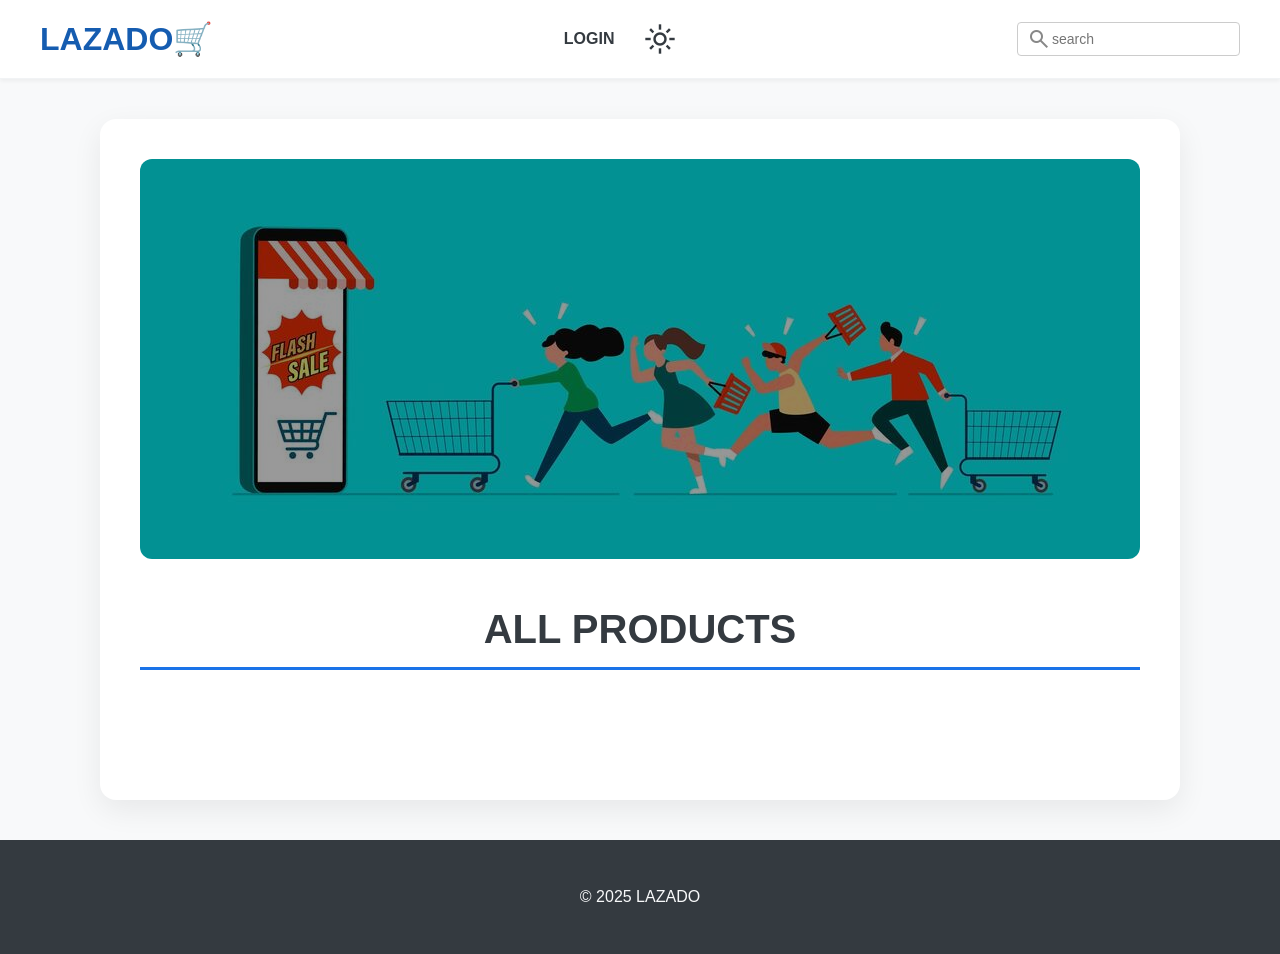
<file: index.html>
<!DOCTYPE html>
<html lang="en">
<head>
    <meta charset="UTF-8" />
    <meta name="viewport" content="width=device-width, initial-scale=1.0" />
    <title>LAZADO - Home</title>
    <link rel="icon" href="../assets/shopping_cart_24dp_E3E3E3_FILL0_wght400_GRAD0_opsz24.png">
    <link rel="stylesheet" href="css/style.css" />
    <link href="https://fonts.googleapis.com/css2?family=Material+Symbols+Outlined" rel="stylesheet" />
</head>
<body>
    <header>
        <h1><a href="index.html">LAZADO🛒</a></h1>
        <nav class="header-nav" id="header-nav">
            <a href="html/login.html">LOGIN</a>
            <button id="theme-toggle" title="Toggle theme">
                <span class="material-symbols-outlined sun-icon">light_mode</span>
                <span class="material-symbols-outlined moon-icon">dark_mode</span>
            </button>
        </nav>
        <div class="header-search">
            <span class="material-symbols-outlined search-icon">search</span>
            <input type="text" id="search-input" placeholder="search" />
        </div>
        <button class="hamburger-btn" id="hamburger-btn" aria-label="Toggle menu" aria-expanded="false">
            <span class="material-symbols-outlined icon-menu">menu</span>
            <span class="material-symbols-outlined icon-close">close</span>
        </button>
    </header>

    <main>
        <section>
            <img src="assets/online-shoping-16-vector.jpg" class="gambar" alt="Welcome Banner" />
            <h2>ALL PRODUCTS</h2>
            <div id="product-container">
                </div>
        </section>
    </main>

    <footer>
        <p>&copy; 2025 LAZADO</p>
    </footer>

    <script src="javascript/script.js"></script>
</body>
</html>
</file>
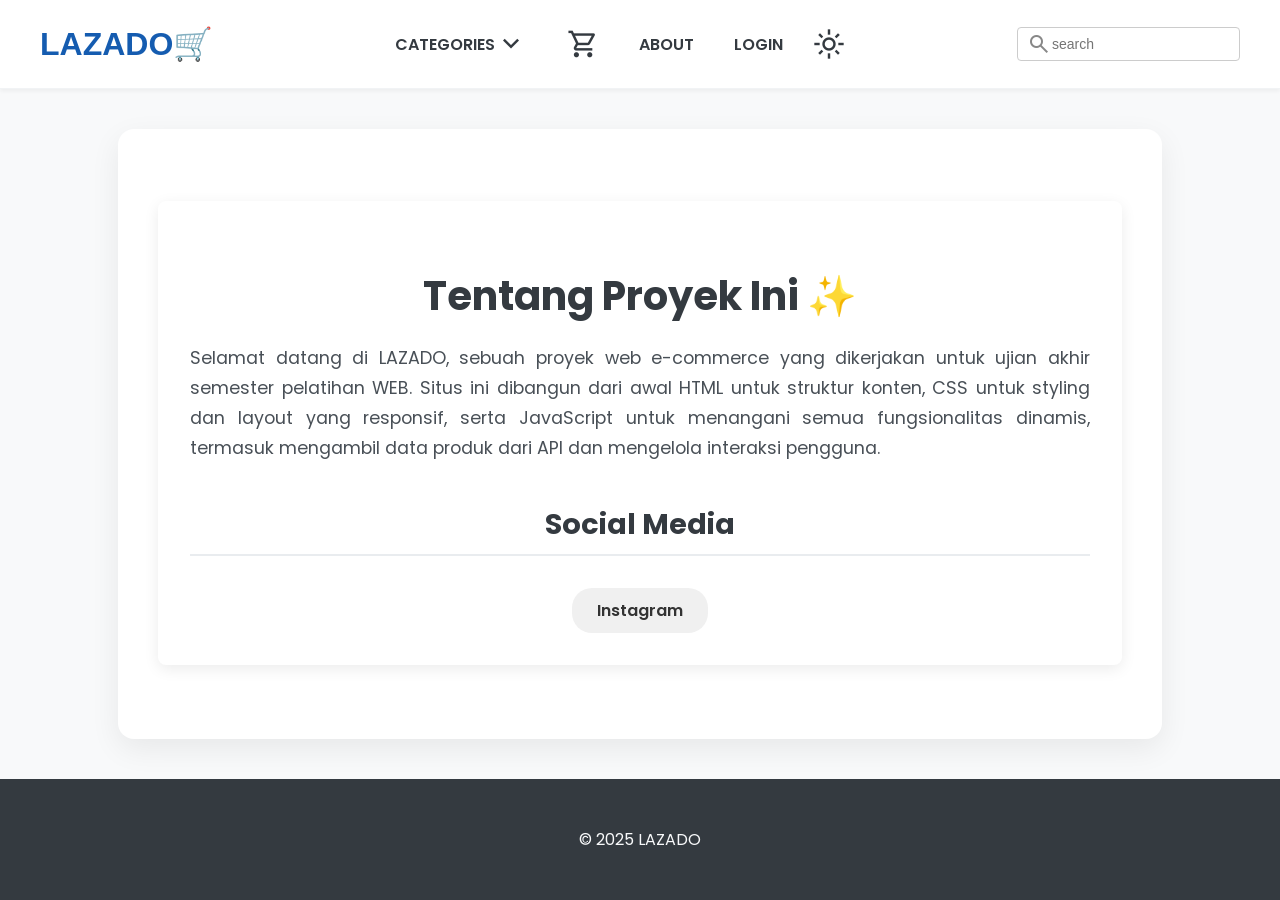
<file: html/about.html>
<!DOCTYPE html>
<html lang="en">
<head>
    <meta charset="UTF-8" />
    <meta name="viewport" content="width=device-width, initial-scale=1.0" />
    <title>LAZADO - About</title>
    <link rel="icon" href="../assets/shopping_cart_24dp_E3E3E3_FILL0_wght400_GRAD0_opsz24.png">
    <link rel="stylesheet" href="../css/style.css" />
    <link href="https://fonts.googleapis.com/css2?family=Material+Symbols+Outlined" rel="stylesheet" />
    <link href="https://fonts.googleapis.com/css2?family=Poppins:wght@400;600;700&display=swap" rel="stylesheet" />
</head>
<body class="page-transition">
    <header>
        <h1><a href="product.html">LAZADO🛒</a></h1>

        <nav class="header-nav" id="header-nav">
            <div class="dropdown">
                <a>
                    CATEGORIES
                    <span class="material-symbols-outlined">expand_more</span>
                </a>
                <div class="dropdown-content">
                    <a href="men-clothing.html">Men's Clothing</a>
                    <a href="women-clothing.html">Women's Clothing</a>
                    <a href="jewelery.html">Jewelery</a>
                    <a href="electronic.html">Electronics</a>
                </div>
            </div>
            <a href="cart.html">
              <span id="cart-icon" class="material-symbols-outlined">shopping_cart</span>
              <span class="nav-text">Cart</span>
            </a>
            <a href="about.html">ABOUT</a>
            <span id="auth-section"></span>
            <button id="theme-toggle" title="Toggle theme">
                <span class="material-symbols-outlined sun-icon">light_mode</span>
                <span class="material-symbols-outlined moon-icon">dark_mode</span>
                <span class="nav-text">Theme</span>
            </button>
        </nav>

        <div class="header-search">
            <span class="material-symbols-outlined search-icon">search</span>
            <input type="text" id="search-input" placeholder="search" />
        </div>

        <button class="hamburger-btn" id="hamburger-btn" aria-label="Toggle menu" aria-expanded="false">
            <span class="material-symbols-outlined icon-menu">menu</span>
            <span class="material-symbols-outlined icon-close">close</span>
        </button>
    </header>

    <main>
        <div class="about-container">
            <h2>Tentang Proyek Ini ✨</h2>
            <p>
                Selamat datang di LAZADO, sebuah proyek web e-commerce yang dikerjakan untuk ujian akhir semester pelatihan WEB. Situs ini dibangun dari awal HTML untuk struktur konten, CSS untuk styling dan layout yang responsif, serta JavaScript untuk menangani semua fungsionalitas dinamis, termasuk mengambil data produk dari API dan mengelola interaksi pengguna.
            </p>
            <h3>Social Media</h3>
            <div class="social-media-section">
                <a href="https://www.instagram.com/azhmido/" target="_blank">Instagram</a>
            </div>
        </div>
    </main>

    <footer>
        <p>&copy; 2025 LAZADO</p>
    </footer>

    <script src="../javascript/shared/cart-utils.js"></script>
    <script src="../javascript/product.js"></script>
</body>
</html>
</file>
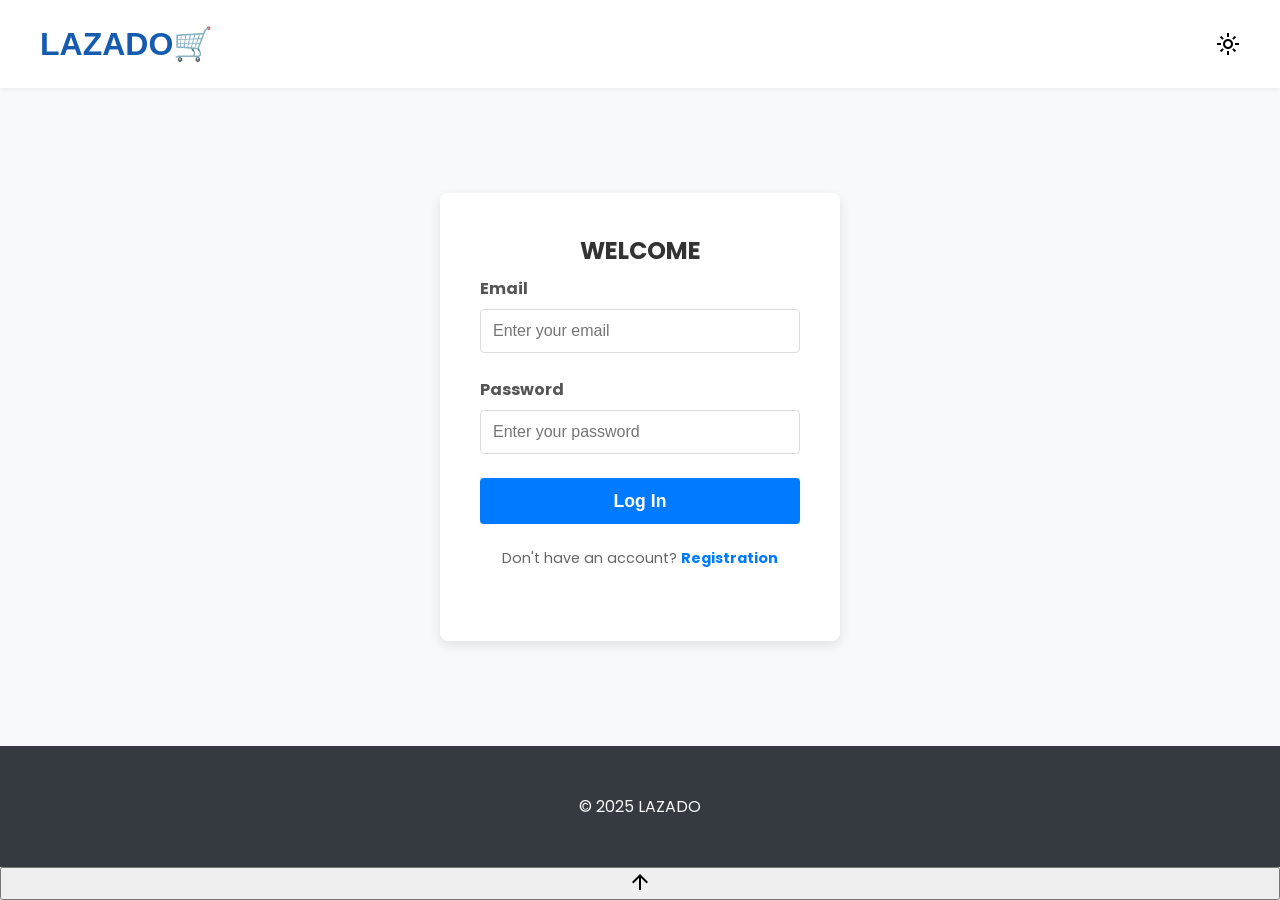
<file: html/cart.html>
<!DOCTYPE html>
<html lang="en">
<head>
    <meta charset="UTF-8" />
    <meta name="viewport" content="width=device-width, initial-scale=1.0" />
    <title>Shopping Cart - LAZADO</title>
    <link rel="icon" href="../assets/shopping_cart_24dp_E3E3E3_FILL0_wght400_GRAD0_opsz24.png">
    <link rel="stylesheet" href="../css/style.css" />
    <link href="https://fonts.googleapis.com/css2?family=Material+Symbols+Outlined" rel="stylesheet" />
    <link href="https://fonts.googleapis.com/css2?family=Poppins:wght@400;600;700&display=swap" rel="stylesheet" />
</head>
<body class="page-transition">
    <header>
        <h1><a href="product.html">LAZADO🛒</a></h1>

        <nav class="header-nav" id="header-nav">
            <div class="dropdown">
                <a>CATEGORIES
                  <span class="material-symbols-outlined">expand_more</span>
                </a>
                <div class="dropdown-content">
                    <a href="men-clothing.html">Men's Clothing</a>
                    <a href="women-clothing.html">Women's Clothing</a>
                    <a href="jewelery.html">Jewelery</a>
                    <a href="electronic.html">Electronics</a>
                </div>
            </div>
            <a href="cart.html">
              <span id="cart-icon" class="material-symbols-outlined">shopping_cart</span>
              <span class="nav-text">Cart</span>
            </a>
            <a href="about.html">ABOUT</a>
            <span id="auth-section"></span>
            <button id="theme-toggle" title="Toggle theme">
                <span class="material-symbols-outlined sun-icon">light_mode</span>
                <span class="material-symbols-outlined moon-icon">dark_mode</span>
                <span class="nav-text">Theme</span>
            </button>
        </nav>

        <div class="header-search">
            <span class="material-symbols-outlined search-icon">search</span>
            <input type="text" id="search-input" placeholder="search" />
        </div>

        <button class="hamburger-btn" id="hamburger-btn" aria-label="Toggle menu" aria-expanded="false">
            <span class="material-symbols-outlined icon-menu">menu</span>
            <span class="material-symbols-outlined icon-close">close</span>
        </button>
    </header>

    <main>
        <div class="cart-page-title">
            <h2>Keranjang Belanja Anda 🛒</h2>
        </div>
        <div id="cart-content-container" class="cart-container">
            </div>
    </main>

    <footer>
        <p>&copy; 2025 LAZADO</p>
    </footer>

    <script src="../javascript/shared/cart-utils.js"></script>
    <script src="../javascript/cart.js"></script>
</body>
</html>
</file>
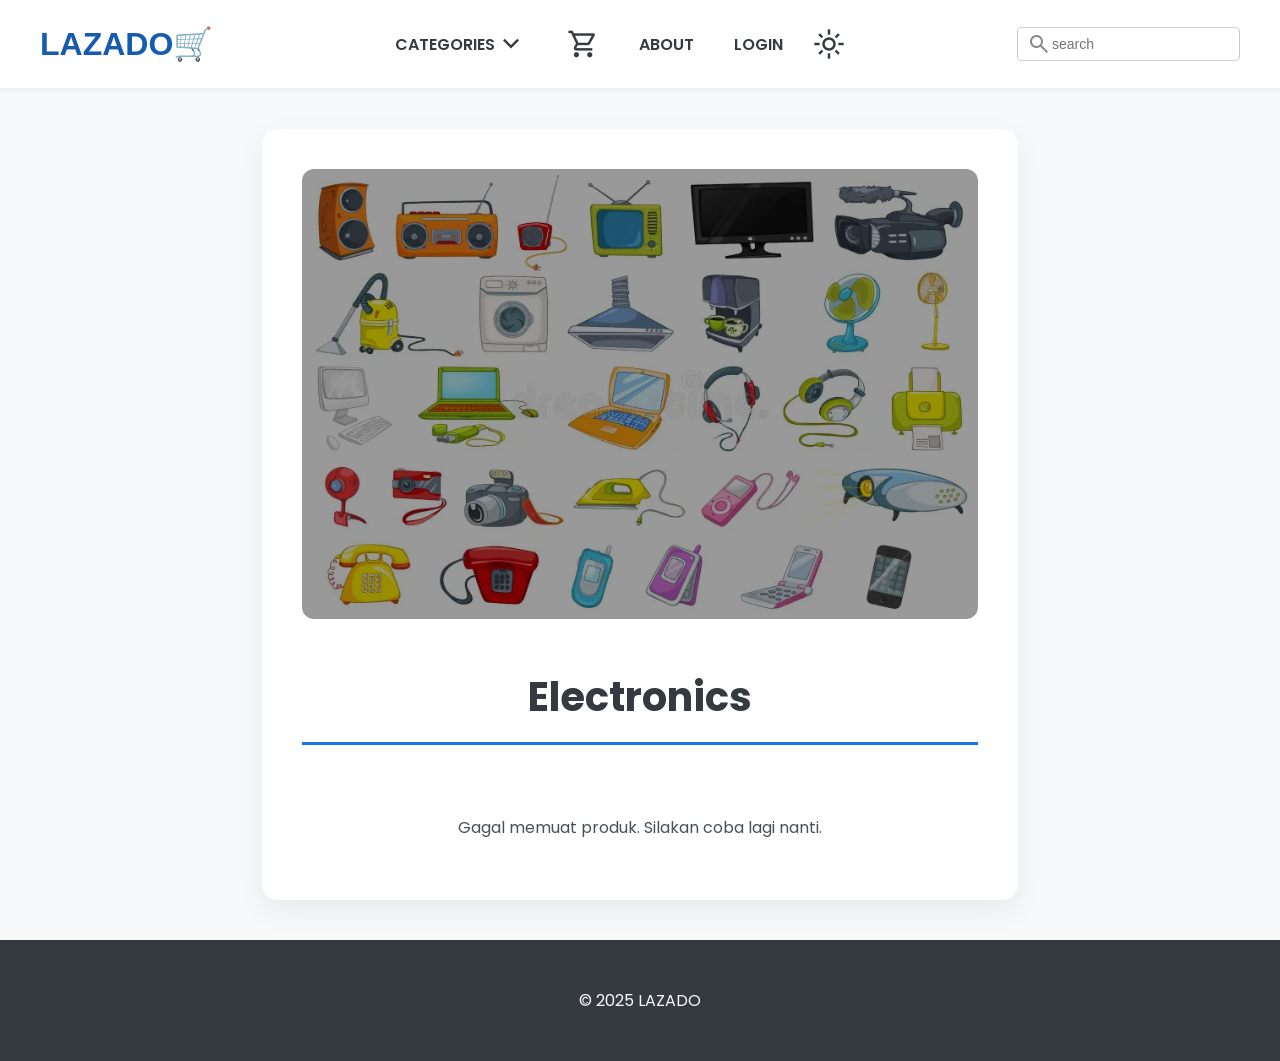
<file: html/electronic.html>
<!DOCTYPE html>
<html lang="en">
<head>
    <meta charset="UTF-8" />
    <meta name="viewport" content="width=device-width, initial-scale=1.0" />
    <title>LAZADO - Electronics</title>
    <link rel="stylesheet" href="../css/style.css" />
    <link rel="icon" href="../assets/shopping_cart_24dp_E3E3E3_FILL0_wght400_GRAD0_opsz24.png">
    <link href="https://fonts.googleapis.com/css2?family=Material+Symbols+Outlined" rel="stylesheet" />
    <link href="https://fonts.googleapis.com/css2?family=Poppins:wght@400;600;700&display=swap" rel="stylesheet" />
</head>
<body class="page-transition">
    <header>
        <h1><a href="product.html">LAZADO🛒</a></h1>

        <nav class="header-nav" id="header-nav">
            <div class="dropdown">
                <a>CATEGORIES
                  <span class="material-symbols-outlined">expand_more</span>
                </a>
                <div class="dropdown-content">
                    <a href="men-clothing.html">Men's Clothing</a>
                    <a href="women-clothing.html">Women's Clothing</a>
                    <a href="jewelery.html">Jewelery</a>
                    <a href="electronic.html">Electronics</a>
                </div>
            </div>
            <a href="cart.html">
              <span id="cart-icon" class="material-symbols-outlined">shopping_cart</span>
              <span class="nav-text">Cart</span>
            </a>
            <a href="about.html">ABOUT</a>
            <span id="auth-section"></span>
            <button id="theme-toggle" title="Toggle theme">
                <span class="material-symbols-outlined sun-icon">light_mode</span>
                <span class="material-symbols-outlined moon-icon">dark_mode</span>
                <span class="nav-text">Theme</span>
            </button>
        </nav>

        <div class="header-search">
            <span class="material-symbols-outlined search-icon">search</span>
            <input type="text" id="search-input" placeholder="search" />
        </div>

        <button class="hamburger-btn" id="hamburger-btn" aria-label="Toggle menu" aria-expanded="false">
            <span class="material-symbols-outlined icon-menu">menu</span>
            <span class="material-symbols-outlined icon-close">close</span>
        </button>
    </header>

    <main>
        <section>
            <img src="../assets/set-household-appliances-electronic-devices-gadgets-computer-equipment-vacuum-cleaner-laptop-iron-fan-radio-camera-74744117.webp" class="gambar" alt="Welcome Banner" />
            <h2>Electronics</h2>
            <div id="product-container">
                </div>
        </section>
    </main>

    <footer>
        <p>&copy; 2025 LAZADO</p>
    </footer>

    <script src="../javascript/shared/cart-utils.js"></script>
    <script src="../javascript/electronic.js"></script>
</body>
</html>
</file>
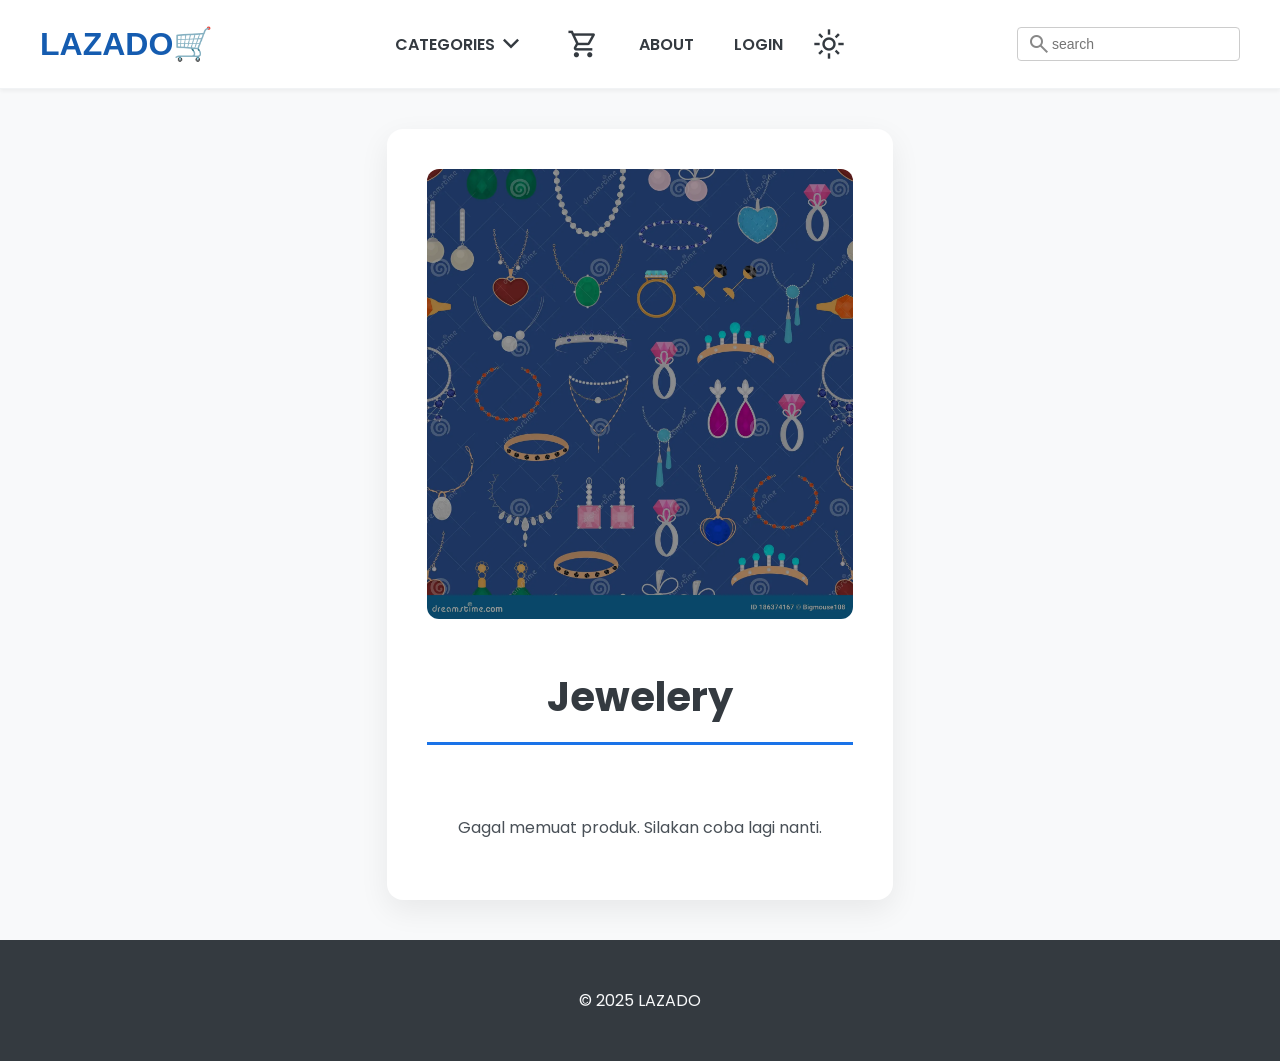
<file: html/jewelery.html>
<!DOCTYPE html>
<html lang="en">
<head>
    <meta charset="UTF-8" />
    <meta name="viewport" content="width=device-width, initial-scale=1.0" />
    <title>LAZADO - Jewelery</title>
    <link rel="icon" href="../assets/shopping_cart_24dp_E3E3E3_FILL0_wght400_GRAD0_opsz24.png">
    <link rel="stylesheet" href="../css/style.css" />
    <link href="https://fonts.googleapis.com/css2?family=Material+Symbols+Outlined" rel="stylesheet" />
    <link href="https://fonts.googleapis.com/css2?family=Poppins:wght@400;600;700&display=swap" rel="stylesheet" />
</head>
<body class="page-transition">
    <header>
        <h1><a href="product.html">LAZADO🛒</a></h1>

        <nav class="header-nav" id="header-nav">
            <div class="dropdown">
                <a>CATEGORIES
                  <span class="material-symbols-outlined">expand_more</span>
                </a>
                <div class="dropdown-content">
                    <a href="men-clothing.html">Men's Clothing</a>
                    <a href="women-clothing.html">Women's Clothing</a>
                    <a href="jewelery.html">Jewelery</a>
                    <a href="electronic.html">Electronics</a>
                </div>
            </div>
            <a href="cart.html">
              <span id="cart-icon" class="material-symbols-outlined">shopping_cart</span>
              <span class="nav-text">Cart</span>
            </a>
            <a href="about.html">ABOUT</a>
            <span id="auth-section"></span>
            <button id="theme-toggle" title="Toggle theme">
                <span class="material-symbols-outlined sun-icon">light_mode</span>
                <span class="material-symbols-outlined moon-icon">dark_mode</span>
                <span class="nav-text">Theme</span>
            </button>
        </nav>

        <div class="header-search">
            <span class="material-symbols-outlined search-icon">search</span>
            <input type="text" id="search-input" placeholder="search" />
        </div>

        <button class="hamburger-btn" id="hamburger-btn" aria-label="Toggle menu" aria-expanded="false">
            <span class="material-symbols-outlined icon-menu">menu</span>
            <span class="material-symbols-outlined icon-close">close</span>
        </button>
    </header>

    <main>
        <section>
            <img src="../assets/cartoon-color-different-type-jewelry-seamless-pattern-background-vector-precious-gem-include-armlet-earring-pendant-186374167.webp" class="gambar" alt="Welcome Banner" />
            <h2>Jewelery</h2>
            <div id="product-container">
                </div>
        </section>
    </main>

    <footer>
        <p>&copy; 2025 LAZADO</p>
    </footer>

    <script src="../javascript/shared/cart-utils.js"></script>
    <script src="../javascript/jewelery.js"></script>
</body>
</html>
</file>
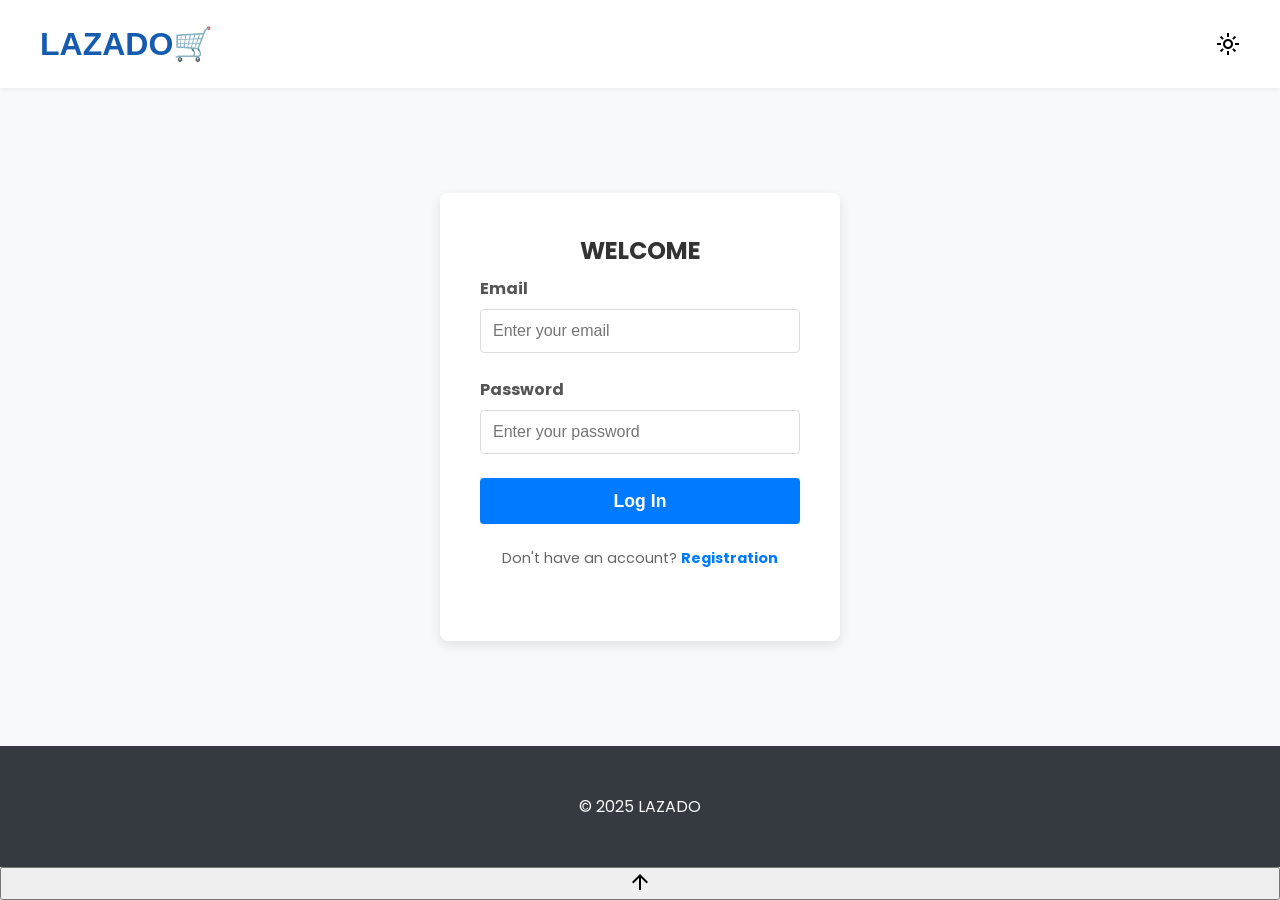
<file: html/login.html>
<!DOCTYPE html>
<html lang="en">
<head>
  <meta charset="UTF-8" />
  <meta name="viewport" content="width=device-width, initial-scale=1.0" />
  <title>Login - LAZADO</title>
  <link rel="icon" href="../assets/shopping_cart_24dp_E3E3E3_FILL0_wght400_GRAD0_opsz24.png">
  <link rel="stylesheet" href="../css/login.css" />
  <link href="https://fonts.googleapis.com/css2?family=Material+Symbols+Outlined" rel="stylesheet" />
  <link href="https://fonts.googleapis.com/css2?family=Poppins:wght@400;600;700&display=swap" rel="stylesheet" />
</head>
<body class="page-transition">
  <header>
    <h1><a href="../index.html">LAZADO🛒</a></h1>
    <nav>
      <button id="theme-toggle" title="Toggle theme">
        <span class="material-symbols-outlined sun-icon">light_mode</span>
        <span class="material-symbols-outlined moon-icon">dark_mode</span>
      </button>
    </nav>
  </header>

  <main>
    <div class="login-container">
      <form class="login-form" novalidate>
        <h2>WELCOME</h2>
        <div class="form-alert" id="form-alert">
          <span class="material-symbols-outlined alert-icon">error_outline</span>
          <span class="alert-message"></span>
        </div>
        <div class="input-group">
          <label for="email">Email</label>
          <input type="email" id="email" name="email" placeholder="Enter your email" required />
        </div>
        <div class="input-group">
          <label for="password">Password</label>
          <input type="password" id="password" name="password" placeholder="Enter your password" required />
        </div>
        <button type="submit" class="login-button">Log In</button>
        <div class="form-footer">
          <p>Don't have an account? <a href="regis.html">Registration</a></p>
        </div>
      </form>
    </div>
  </main>

  <footer>
    <p>&copy; 2025 LAZADO</p>
  </footer>

  <script src="../javascript/shared/cart-utils.js"></script>
  <script src="../javascript/script.js"></script>
  <script>
    const loginAlert = document.getElementById('form-alert');
    const loginAlertMsg = loginAlert?.querySelector('.alert-message');
    const showLoginAlert = (msg, isError) => {
      if (!loginAlert || !loginAlertMsg) return;
      loginAlertMsg.textContent = msg;
      loginAlert.className = 'form-alert';
      loginAlert.classList.add('form-alert--' + (isError ? 'error' : 'success'));
      requestAnimationFrame(() => {
        loginAlert.classList.add('form-alert--visible');
      });
      if (!isError) {
        setTimeout(() => {
          loginAlert.classList.remove('form-alert--visible');
        }, 3000);
      }
    };
    document.getElementById('email')?.addEventListener('keydown', (e) => { if (e.key === 'Enter') e.target.form.querySelector('.login-button').click(); });
    document.querySelector('.login-form')?.addEventListener('submit', (e) => {
      e.preventDefault();
      const email = document.getElementById('email').value.trim();
      const password = document.getElementById('password').value;
      if (!email || !password) {
        showLoginAlert('Harap isi email dan password!', true);
        return;
      }
      const result = loginUser(email, password);
      if (result.success) {
        showLoginAlert('Login berhasil! Mengarahkan...', false);
        setTimeout(() => { window.location.href = 'product.html'; }, 800);
      } else {
        showLoginAlert(result.message, true);
      }
    });
  </script>
</body>
</html>
</file>
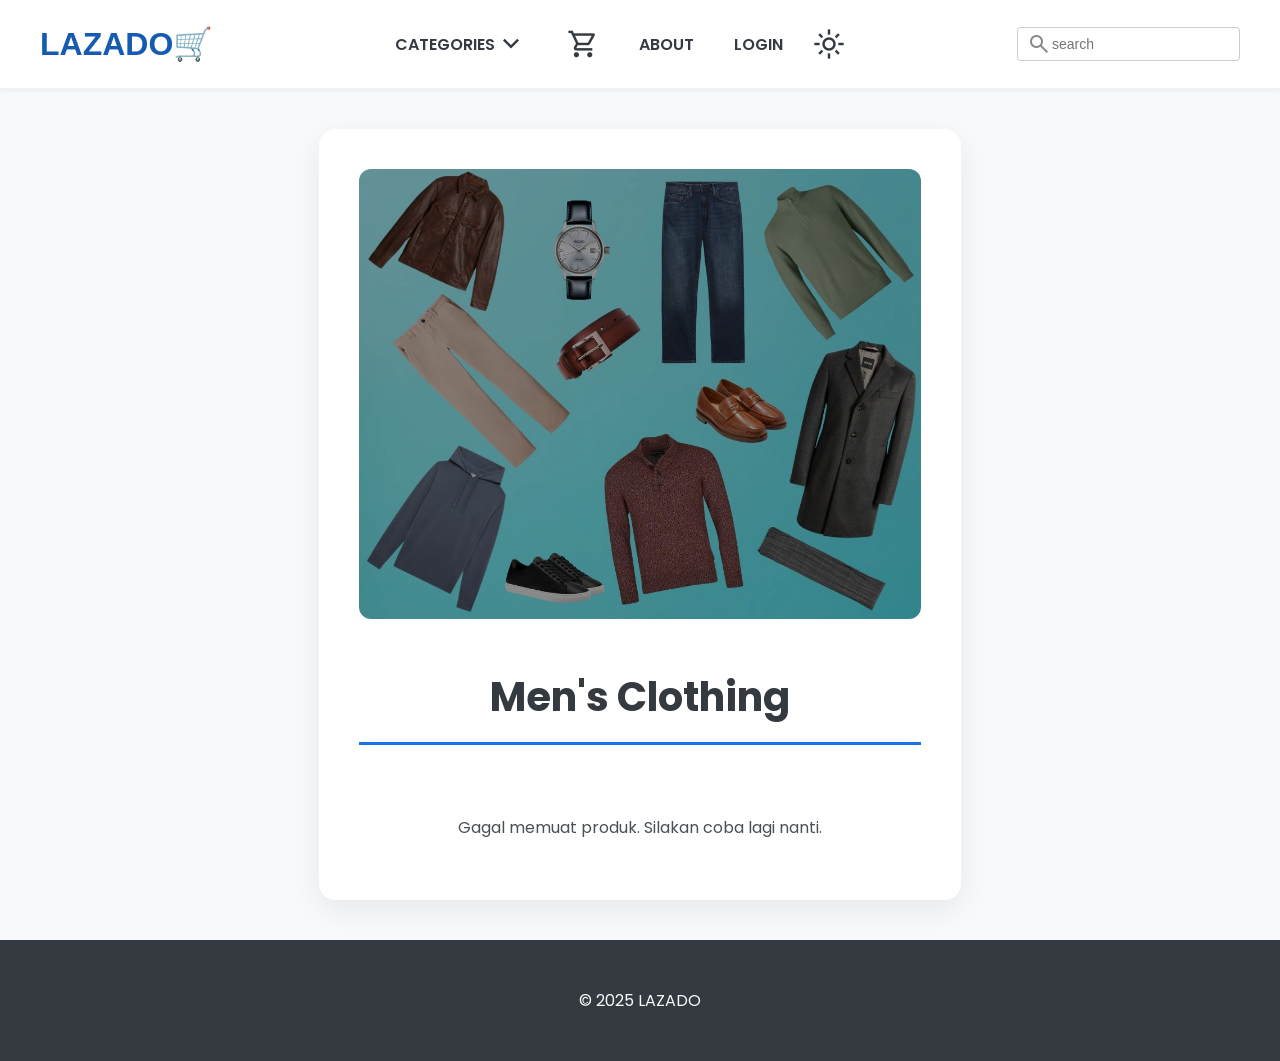
<file: html/men-clothing.html>
<!DOCTYPE html>
<html lang="en">
<head>
    <meta charset="UTF-8" />
    <meta name="viewport" content="width=device-width, initial-scale=1.0" />
    <title>LAZADO - Men's Clothing</title>
    <link rel="icon" href="../assets/shopping_cart_24dp_E3E3E3_FILL0_wght400_GRAD0_opsz24.png">
    <link rel="stylesheet" href="../css/style.css" />
    <link href="https://fonts.googleapis.com/css2?family=Material+Symbols+Outlined" rel="stylesheet" />
    <link href="https://fonts.googleapis.com/css2?family=Poppins:wght@400;600;700&display=swap" rel="stylesheet" />
</head>
<body class="page-transition">
    <header>
        <h1><a href="product.html">LAZADO🛒</a></h1>

        <nav class="header-nav" id="header-nav">
            <div class="dropdown">
                <a>CATEGORIES
                  <span class="material-symbols-outlined">expand_more</span>
                </a>
                <div class="dropdown-content">
                    <a href="men-clothing.html">Men's Clothing</a>
                    <a href="women-clothing.html">Women's Clothing</a>
                    <a href="jewelery.html">Jewelery</a>
                    <a href="electronic.html">Electronics</a>
                </div>
            </div>
            <a href="cart.html">
              <span id="cart-icon" class="material-symbols-outlined">shopping_cart</span>
              <span class="nav-text">Cart</span>
            </a>
            <a href="about.html">ABOUT</a>
            <span id="auth-section"></span>
            <button id="theme-toggle" title="Toggle theme">
                <span class="material-symbols-outlined sun-icon">light_mode</span>
                <span class="material-symbols-outlined moon-icon">dark_mode</span>
                <span class="nav-text">Theme</span>
            </button>
        </nav>

        <div class="header-search">
            <span class="material-symbols-outlined search-icon">search</span>
            <input type="text" id="search-input" placeholder="search" />
        </div>

        <button class="hamburger-btn" id="hamburger-btn" aria-label="Toggle menu" aria-expanded="false">
            <span class="material-symbols-outlined icon-menu">menu</span>
            <span class="material-symbols-outlined icon-close">close</span>
        </button>
    </header>

    <main>
        <section>
            <img src="../assets/Stylish+Men's+Clothes.jpg" class="gambar" alt="Welcome Banner" />
            <h2>Men's Clothing</h2>
            <div id="product-container">
                </div>
        </section>
    </main>

    <footer>
        <p>&copy; 2025 LAZADO</p>
    </footer>

    <script src="../javascript/shared/cart-utils.js"></script>
    <script src="../javascript/men.js"></script>
</body>
</html>
</file>
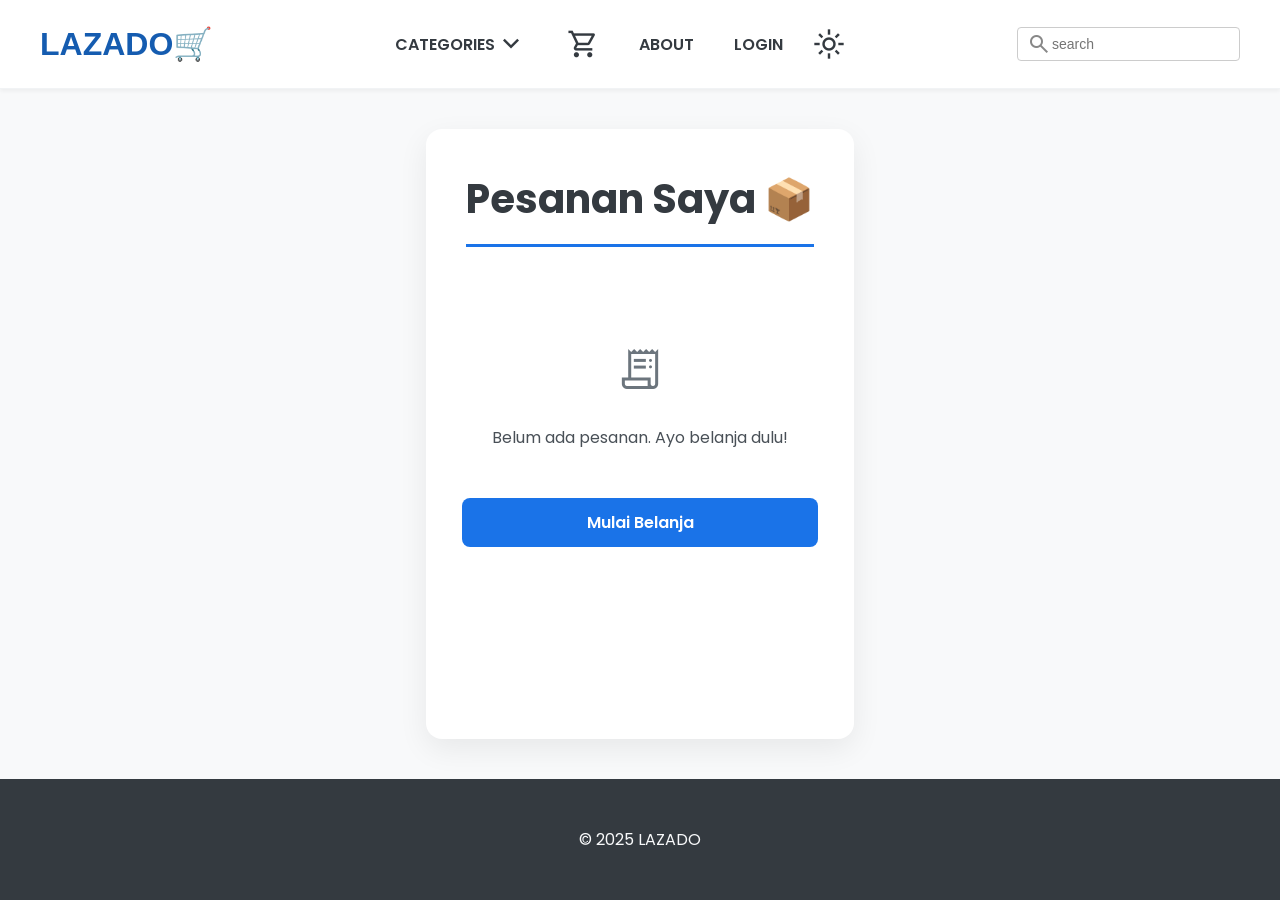
<file: html/order.html>
<!DOCTYPE html>
<html lang="en">
<head>
    <meta charset="UTF-8" />
    <meta name="viewport" content="width=device-width, initial-scale=1.0" />
    <title>Pesanan Saya - LAZADO</title>
    <link rel="icon" href="../assets/shopping_cart_24dp_E3E3E3_FILL0_wght400_GRAD0_opsz24.png">
    <link rel="stylesheet" href="../css/style.css" />
    <link href="https://fonts.googleapis.com/css2?family=Material+Symbols+Outlined" rel="stylesheet" />
    <link href="https://fonts.googleapis.com/css2?family=Poppins:wght@400;600;700&display=swap" rel="stylesheet" />
</head>
<body class="page-transition">
    <header>
        <h1><a href="product.html">LAZADO🛒</a></h1>

        <nav class="header-nav" id="header-nav">
            <div class="dropdown">
                <a>CATEGORIES
                  <span class="material-symbols-outlined">expand_more</span>
                </a>
                <div class="dropdown-content">
                    <a href="men-clothing.html">Men's Clothing</a>
                    <a href="women-clothing.html">Women's Clothing</a>
                    <a href="jewelery.html">Jewelery</a>
                    <a href="electronic.html">Electronics</a>
                </div>
            </div>
            <a href="cart.html">
              <span id="cart-icon" class="material-symbols-outlined">shopping_cart</span>
              <span class="nav-text">Cart</span>
            </a>
            <a href="about.html">ABOUT</a>
            <span id="auth-section"></span>
            <button id="theme-toggle" title="Toggle theme">
                <span class="material-symbols-outlined sun-icon">light_mode</span>
                <span class="material-symbols-outlined moon-icon">dark_mode</span>
                <span class="nav-text">Theme</span>
            </button>
        </nav>

        <div class="header-search">
            <span class="material-symbols-outlined search-icon">search</span>
            <input type="text" id="search-input" placeholder="search" />
        </div>

        <button class="hamburger-btn" id="hamburger-btn" aria-label="Toggle menu" aria-expanded="false">
            <span class="material-symbols-outlined icon-menu">menu</span>
            <span class="material-symbols-outlined icon-close">close</span>
        </button>
    </header>

    <main>
        <section>
            <h2>Pesanan Saya 📦</h2>
            <div id="order-container">
            </div>
        </section>
    </main>

    <footer>
        <p>&copy; 2025 LAZADO</p>
    </footer>

    <script src="../javascript/shared/cart-utils.js"></script>
    <script src="../javascript/order.js"></script>
</body>
</html>
</file>
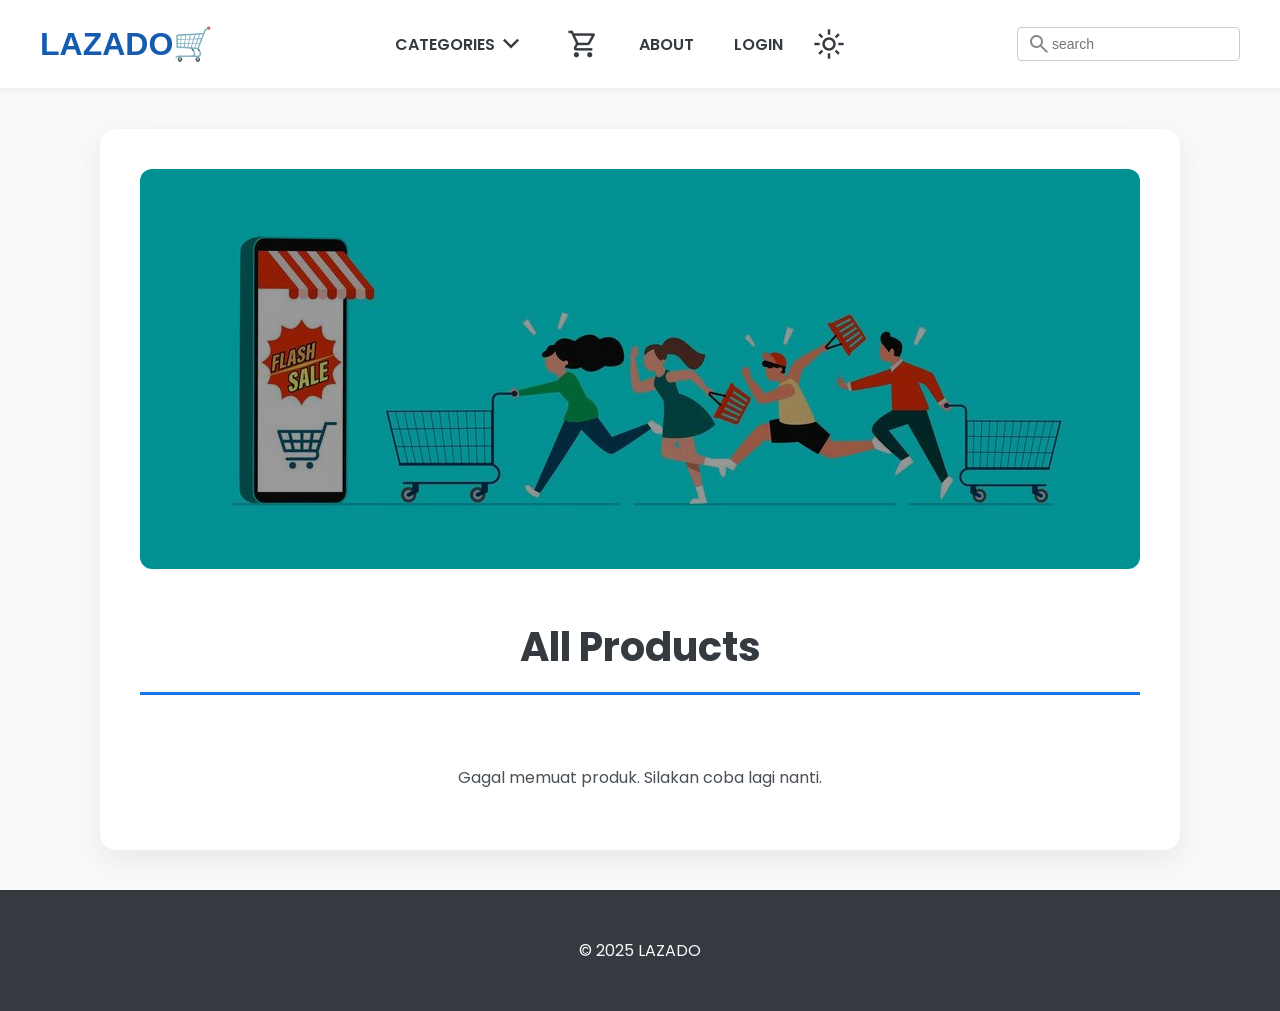
<file: html/product.html>
<!DOCTYPE html>
<html lang="en">
<head>
    <meta charset="UTF-8" />
    <meta name="viewport" content="width=device-width, initial-scale=1.0" />
    <title>LAZADO - Home</title>
    <link rel="icon" href="../assets/shopping_cart_24dp_E3E3E3_FILL0_wght400_GRAD0_opsz24.png">
    <link rel="stylesheet" href="../css/style.css" />
    <link href="https://fonts.googleapis.com/css2?family=Material+Symbols+Outlined" rel="stylesheet" />
    <link href="https://fonts.googleapis.com/css2?family=Poppins:wght@400;600;700&display=swap" rel="stylesheet" />
</head>
<body class="page-transition">
    <header>
        <h1><a href="product.html">LAZADO🛒</a></h1>

        <nav class="header-nav" id="header-nav">
            <div class="dropdown">
                <a>CATEGORIES
                  <span class="material-symbols-outlined">expand_more</span>
                </a>
                <div class="dropdown-content">
                    <a href="men-clothing.html">Men's Clothing</a>
                    <a href="women-clothing.html">Women's Clothing</a>
                    <a href="jewelery.html">Jewelery</a>
                    <a href="electronic.html">Electronics</a>
                </div>
            </div>
            <a href="cart.html">
              <span id="cart-icon" class="material-symbols-outlined">shopping_cart</span>
              <span class="nav-text">Cart</span>
            </a>
            <a href="about.html">ABOUT</a>
            <span id="auth-section"></span>
            <button id="theme-toggle" title="Toggle theme">
                <span class="material-symbols-outlined sun-icon">light_mode</span>
                <span class="material-symbols-outlined moon-icon">dark_mode</span>
                <span class="nav-text">Theme</span>
            </button>
        </nav>

        <div class="header-search">
            <span class="material-symbols-outlined search-icon">search</span>
            <input type="text" id="search-input" placeholder="search" />
        </div>

        <button class="hamburger-btn" id="hamburger-btn" aria-label="Toggle menu" aria-expanded="false">
            <span class="material-symbols-outlined icon-menu">menu</span>
            <span class="material-symbols-outlined icon-close">close</span>
        </button>
    </header>

    <main>
        <section>
            <img src="../assets/online-shoping-16-vector.jpg" class="gambar" alt="Welcome Banner" />
            <h2>All Products</h2>
            <div id="product-container">
                </div>
        </section>
    </main>

    <footer>
        <p>&copy; 2025 LAZADO</p>
    </footer>

    <script src="../javascript/shared/cart-utils.js"></script>
    <script src="../javascript/product.js"></script>
</body>
</html>
</file>
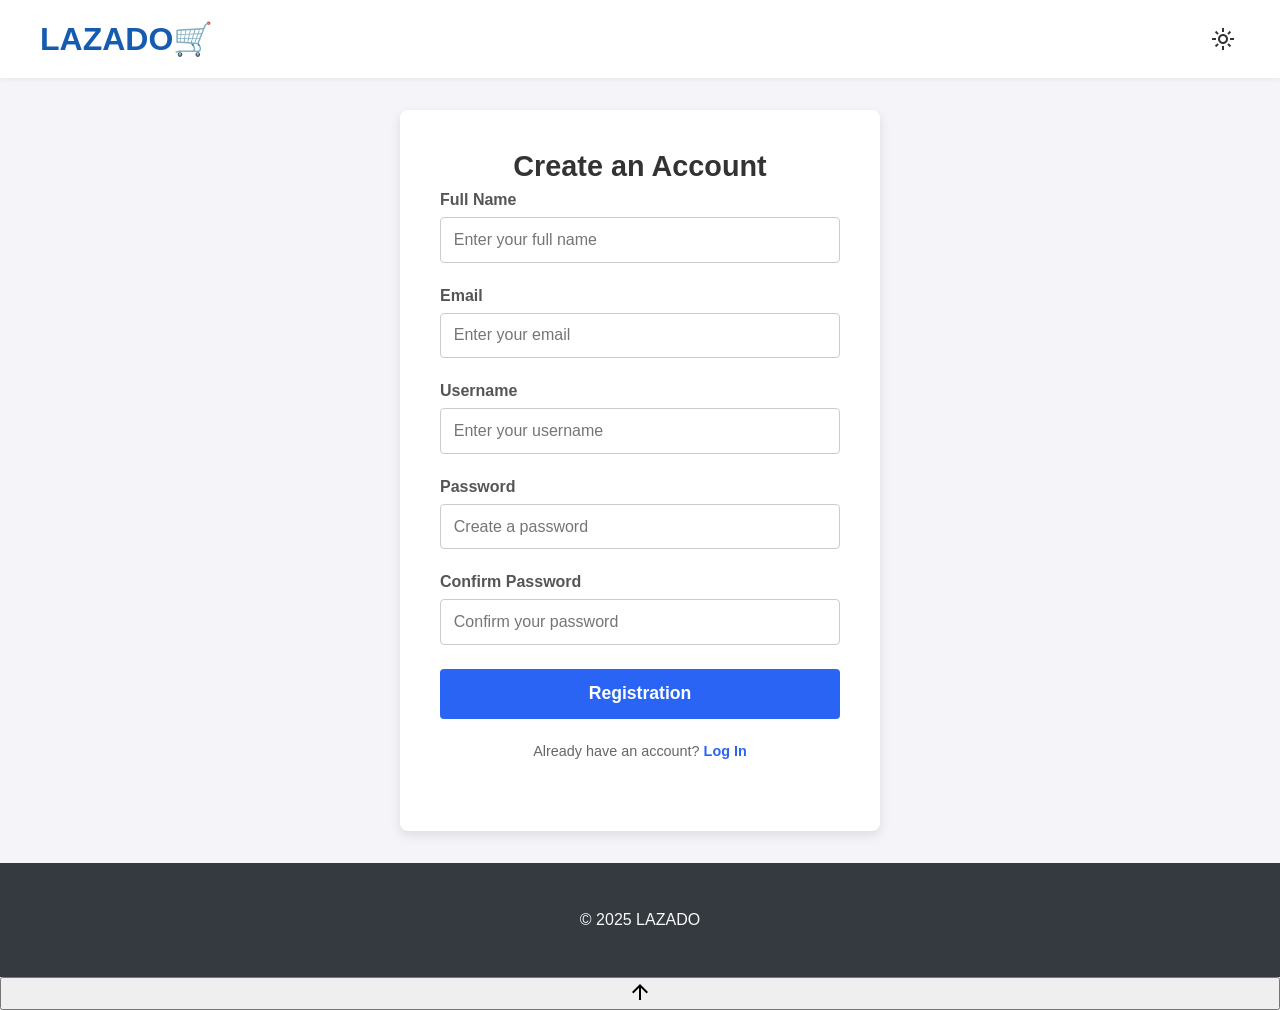
<file: html/regis.html>
<!DOCTYPE html>
<html lang="en">
<head>
  <meta charset="UTF-8" />
  <meta name="viewport" content="width=device-width, initial-scale=1.0" />
  <title>Registration - LAZADO</title>
  <link rel="icon" href="../assets/shopping_cart_24dp_E3E3E3_FILL0_wght400_GRAD0_opsz24.png">
  <link rel="stylesheet" href="../css/regis.css" />
  <link href="https://fonts.googleapis.com/css2?family=Material+Symbols+Outlined" rel="stylesheet" />
  <link href="https://fonts.googleapis.com/css2?family=Poppins:wght@400;600;700&display=swap" rel="stylesheet" />
</head>
<body class="page-transition">
  <header>
    <h1><a href="../index.html">LAZADO🛒</a></h1>
     <nav>
      <button id="theme-toggle" title="Toggle theme">
        <span class="material-symbols-outlined sun-icon">light_mode</span>
        <span class="material-symbols-outlined moon-icon">dark_mode</span>
      </button>
    </nav>
  </header>

  <main>
    <div class="signup-container">
      <form class="signup-form" novalidate>
        <h2>Create an Account</h2>
        <div class="form-alert" id="form-alert">
          <span class="material-symbols-outlined alert-icon">error_outline</span>
          <span class="alert-message"></span>
        </div>
        <div class="input-group">
          <label for="fullname">Full Name</label>
          <input type="text" id="fullname" placeholder="Enter your full name" required />
        </div>
        <div class="input-group">
          <label for="email">Email</label>
          <input type="email" id="email" placeholder="Enter your email" required />
        </div>
        <div class="input-group">
          <label for="username">Username</label>
          <input type="text" id="username" placeholder="Enter your username" required />
        </div>
        <div class="input-group">
          <label for="password">Password</label>
          <input type="password" id="password" placeholder="Create a password" required />
        </div>
        <div class="input-group">
          <label for="confirm-password">Confirm Password</label>
          <input type="password" id="confirm-password" placeholder="Confirm your password" required />
        </div>
        <button type="submit" class="signup-button">Registration</button>
        <div class="form-footer">
          <p>Already have an account? <a href="login.html">Log In</a></p>
        </div>
      </form>
    </div>
  </main>

  <footer>
    <p>&copy; 2025 LAZADO</p>
  </footer>

  <script src="../javascript/shared/cart-utils.js"></script>
  <script src="../javascript/script.js"></script>
  <script>
    const regisAlert = document.getElementById('form-alert');
    const regisAlertMsg = regisAlert?.querySelector('.alert-message');
    const showRegisAlert = (msg, isError) => {
      if (!regisAlert || !regisAlertMsg) return;
      regisAlertMsg.textContent = msg;
      regisAlert.className = 'form-alert';
      regisAlert.classList.add('form-alert--' + (isError ? 'error' : 'success'));
      requestAnimationFrame(() => {
        regisAlert.classList.add('form-alert--visible');
      });
      if (!isError) {
        setTimeout(() => {
          regisAlert.classList.remove('form-alert--visible');
        }, 3000);
      }
    };
    document.querySelector('.signup-form')?.addEventListener('submit', (e) => {
      e.preventDefault();
      const name = document.getElementById('fullname').value.trim();
      const email = document.getElementById('email').value.trim();
      const username = document.getElementById('username').value.trim();
      const password = document.getElementById('password').value;
      const confirm = document.getElementById('confirm-password').value;

      if (!name || !email || !username || !password || !confirm) {
        showRegisAlert('Harap lengkapi semua field!', true);
        return;
      }
      if (password.length < 6) {
        showRegisAlert('Password minimal 6 karakter!', true);
        return;
      }
      if (password !== confirm) {
        showRegisAlert('Password dan konfirmasi password tidak cocok!', true);
        return;
      }
      const result = registerUser({ name, email, username, password });
      if (result.success) {
        showRegisAlert('Registrasi berhasil! Mengarahkan ke login...', false);
        setTimeout(() => { window.location.href = 'login.html'; }, 1500);
      } else {
        showRegisAlert(result.message, true);
      }
    });
  </script>
</body>
</html>
</file>
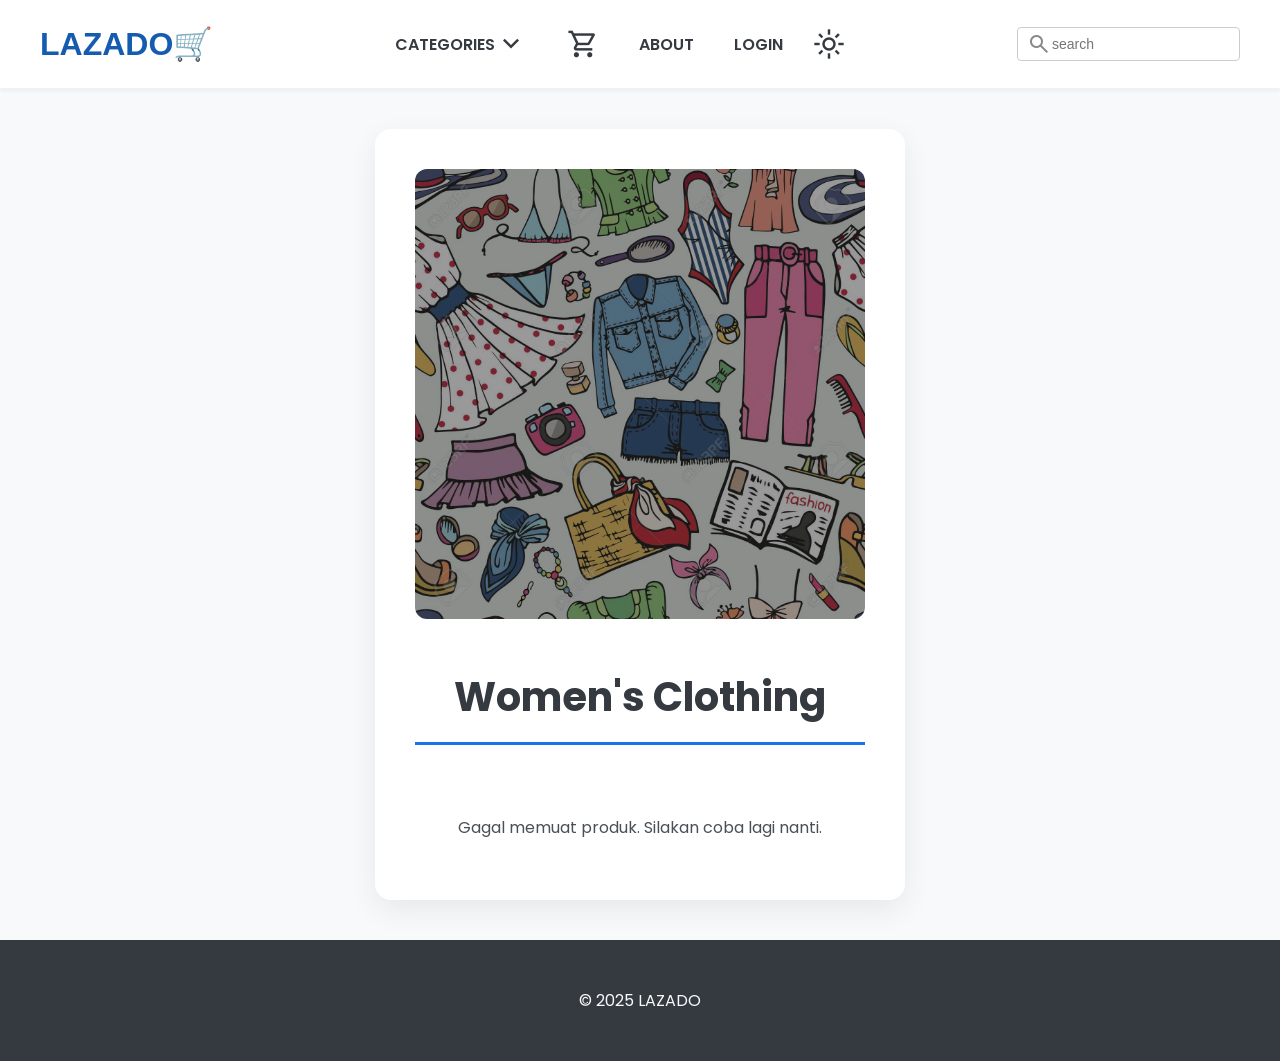
<file: html/women-clothing.html>
<!DOCTYPE html>
<html lang="en">
<head>
    <meta charset="UTF-8" />
    <meta name="viewport" content="width=device-width, initial-scale=1.0" />
    <title>LAZADO - Women's Clothing</title>
    <link rel="icon" href="../assets/shopping_cart_24dp_E3E3E3_FILL0_wght400_GRAD0_opsz24.png">
    <link rel="stylesheet" href="../css/style.css" />
    <link href="https://fonts.googleapis.com/css2?family=Material+Symbols+Outlined" rel="stylesheet" />
    <link href="https://fonts.googleapis.com/css2?family=Poppins:wght@400;600;700&display=swap" rel="stylesheet" />
</head>
<body class="page-transition">
    <header>
        <h1><a href="product.html">LAZADO🛒</a></h1>

        <nav class="header-nav" id="header-nav">
            <div class="dropdown">
                <a>CATEGORIES
                    <span class="material-symbols-outlined">expand_more</span>
                </a>
                <div class="dropdown-content">
                    <a href="men-clothing.html">Men's Clothing</a>
                    <a href="women-clothing.html">Women's Clothing</a>
                    <a href="jewelery.html">Jewelery</a>
                    <a href="electronic.html">Electronics</a>
                </div>
            </div>
            <a href="cart.html">
              <span id="cart-icon" class="material-symbols-outlined">shopping_cart</span>
              <span class="nav-text">Cart</span>
            </a>
            <a href="about.html">ABOUT</a>
            <span id="auth-section"></span>
            <button id="theme-toggle" title="Toggle theme">
                <span class="material-symbols-outlined sun-icon">light_mode</span>
                <span class="material-symbols-outlined moon-icon">dark_mode</span>
                <span class="nav-text">Theme</span>
            </button>
        </nav>

        <div class="header-search">
            <span class="material-symbols-outlined search-icon">search</span>
            <input type="text" id="search-input" placeholder="search" />
        </div>

        <button class="hamburger-btn" id="hamburger-btn" aria-label="Toggle menu" aria-expanded="false">
            <span class="material-symbols-outlined icon-menu">menu</span>
            <span class="material-symbols-outlined icon-close">close</span>
        </button>
    </header>

    <main>
        <section>
            <img src="../assets/61468594-fashion-illustration-seamless-pattern-vector-hand-drawn-fashionable-women-clothes-and-accessories.jpg" class="gambar" alt="Welcome Banner" />
            <h2>Women's Clothing</h2>
            <div id="product-container">
                </div>
        </section>
    </main>

    <footer>
        <p>&copy; 2025 LAZADO</p>
    </footer>

    <script src="../javascript/shared/cart-utils.js"></script>
    <script src="../javascript/women.js"></script>
</body>
</html>
</file>
<file: css/style.css>
/*variabel dan style dasar*/
:root {
  --bg-color: #f8f9fa;
  --main-bg-color: white;
  --text-color: #495057;
  --text-color-light: #6c757d;
  --heading-color: #343a40;
  --header-bg: white;
  --card-bg: #ffffff;
  --card-shadow: 0 4px 15px rgba(0, 0, 0, 0.05);
  --card-hover-shadow: 0 12px 25px rgba(0, 0, 0, 0.1);
  --border-color: #f1f3f5;
  --border-color-strong: #e9ecef;
  --input-bg: #ffffff;
  --input-border-color: #ccc;
  --primary-color: #1a73e8;
  --primary-hover-color: #155cb0;
  --logo-color: #155cb0;
  --footer-bg: #343a40;
  --footer-text: #f8f9fa;
  --image-brightness: 60%;
  --dropdown-bg: white;
  --dropdown-hover-bg: #f0f0f0;
  --dropdown-text-color: black;
  --social-link-bg: #f0f0f0;
  --social-link-text: #333;
  --social-link-hover-bg: #007bff;
  --social-link-hover-text: #ffffff;
}

body.dark-mode {
  --bg-color: #121212;
  --main-bg-color: #1e1e1e;
  --text-color: #adb5bd;
  --text-color-light: #868e96;
  --heading-color: #e9ecef;
  --header-bg: #212529;
  --card-bg: #2c2c2c;
  --card-shadow: 0 4px 15px rgba(0, 0, 0, 0.2);
  --card-hover-shadow: 0 12px 25px rgba(0, 0, 0, 0.3);
  --border-color: #495057;
  --border-color-strong: #495057;
  --input-bg: #343a40;
  --input-border-color: #495057;
  --primary-color: #4dabf7;
  --primary-hover-color: #1c7ed6;
  --logo-color: #4dabf7;
  --footer-bg: #212529;
  --footer-text: #e9ecef;
  --image-brightness: 45%;
  --dropdown-bg: #343a40;
  --dropdown-hover-bg: #495057;
  --dropdown-text-color: #e9ecef;
  --social-link-bg: #343a40;
  --social-link-text: #e9ecef;
  --social-link-hover-bg: #4dabf7;
  --social-link-hover-text: #121212;
}

body {
  font-family: 'Poppins', sans-serif;
  margin: 0;
  padding: 0;
  background-color: var(--bg-color);
  color: var(--text-color);
  display: flex;
  flex-direction: column;
  min-height: 100vh;
  transition: background-color 0.3s, color 0.3s;
}

/*header*/
header {
  background-color: var(--header-bg);
  padding: 20px 40px;
  box-shadow: 0 2px 4px rgba(0, 0, 0, 0.05);
  display: flex;
  justify-content: space-between;
  align-items: center;
  position: sticky;
  top: 0;
  z-index: 1000;
  width: 100%;
  box-sizing: border-box;
  border-bottom: 1px solid var(--border-color);
}

h1 {
  margin: 0;
}

h1 a {
  color: var(--logo-color);
  font-family: 'Segoe UI', Tahoma, Geneva, Verdana, sans-serif;
  text-decoration: none;
}

.header-nav {
  display: flex;
  gap: 20px;
  align-items: center;
}

.header-nav .material-symbols-outlined {
  font-size: 2rem;
}

.dropdown {
  position: relative;
}

.dropdown-content {
  display: none;
  position: absolute;
  background-color: var(--dropdown-bg);
  min-width: 160px;
  box-shadow: 0px 4px 8px rgba(0,0,0,0.1);
  z-index: 1;
}

.dropdown-content a {
  display: block;
  padding: 10px;
  text-decoration: none;
  color: var(--dropdown-text-color);
}

.dropdown-content a:hover {
  background-color: var(--dropdown-hover-bg);
}

.dropdown:hover .dropdown-content {
  display: block;
}

.material-symbols-outlined {
  font-size: 18px;
  vertical-align: middle;
}

.header-nav a {
  margin: 0 10px;
  text-decoration: none;
  color: var(--heading-color);
  font-weight: 600;
  display: flex;
  align-items: center;
  transition: color 0.2s ease;
}

header nav a:hover {
  color: var(--primary-color);
}

#theme-toggle {
  background: none;
  border: none;
  cursor: pointer;
  color: var(--heading-color);
  display: flex;
  align-items: center;
  padding: 0;
}
#theme-toggle:hover {
  color: var(--primary-color);
}
#theme-toggle .moon-icon { display: none; }
#theme-toggle .sun-icon { display: block; }

body.dark-mode #theme-toggle .moon-icon { display: block; }
body.dark-mode #theme-toggle .sun-icon { display: none; }

.header-search {
  position: relative;
  display: flex;
  align-items: center;
}

.search-icon {
  position: absolute;
  left: 10px;
  font-size: 20px;
  color: #888;
}

.header-search input {
  padding: 8px 12px 8px 34px;
  background-color: var(--input-bg);
  color: var(--text-color);
  border: 1px solid var(--input-border-color);
  border-radius: 4px;
  font-size: 14px;
}

/*konten utama dan produk*/
main {
  flex-grow: 1;
  padding: 2.5rem;
  max-width: 1400px;
  margin: 40px auto;
  background-color: var(--main-bg-color);
  border-radius: 16px;
  box-shadow: 0 10px 30px rgba(0, 0, 0, 0.07);
}

.gambar {
  width: 100%;
  max-height: 50vh;
  object-fit: cover;
  display: block;
  margin-bottom: 3rem;
  border-radius: 12px;
  filter: brightness(var(--image-brightness));
}

section h2 {
  font-size: 40px;
  color: var(--heading-color);
  text-align: center;
  border-bottom: 3px solid var(--primary-color);
  padding-bottom: 15px;
  margin: 0 auto 50px auto;
}

#product-container, #mens-clothing, #womens-clothing, #jewelery, #electronic {
  display: flex;
  flex-wrap: wrap;
  justify-content: center;
  gap: 35px;
  padding: 20px 0;
}

.product {
  background-color: var(--card-bg);
  border: 1px solid var(--border-color);
  border-radius: 12px;
  padding: 20px;
  box-shadow: var(--card-shadow);
  display: flex;
  flex-direction: column;
  width: 300px;
  box-sizing: border-box;
  transition: transform 0.2s ease, box-shadow 0.2s ease;
}

.product:hover {
  transform: translateY(-5px);
  box-shadow: var(--card-hover-shadow);
}

.product img {
  width: 100%;
  height: 200px;
  object-fit: contain;
  border-radius: 8px;
  margin-bottom: 20px;
  background-color: white; 
}

.product h3 {
  font-size: 1.2em;
  margin-bottom: 10px;
  color: var(--heading-color);
  font-weight: 600;
  flex-grow: 1;
}

.product p {
  font-size: 0.9em;
  color: var(--text-color-light);
  margin: 5px 0;
}

.buy-button {
  background-color: var(--primary-color);
  color: white;
  border: none;
  padding: 12px 20px;
  border-radius: 8px;
  cursor: pointer;
  margin-top: auto;
  font-size: 1em;
  font-weight: 600;
  width: 100%;
  transition: background-color 0.2s ease;
}

.buy-button:hover {
  background-color: var(--primary-hover-color);
}

/*halaman cart*/
.cart-page-title {
  text-align: center;
  margin: 2rem 0;
  font-size: 1.5rem;
  color: var(--heading-color);
}

.cart-container {
  display: flex;
  flex-wrap: wrap;
  gap: 2rem;
  max-width: 1400px;
  margin: 0 auto 40px auto;
  padding: 0 1rem;
}

.cart-items {
  flex: 3;
  min-width: 300px;
}

.cart-item {
  display: flex;
  align-items: center;
  gap: 1.5rem;
  background-color: var(--card-bg);
  border-radius: 8px;
  padding: 1.5rem;
  margin-bottom: 1rem;
  box-shadow: var(--card-shadow);
}

.cart-item-image {
  width: 100px;
  height: 100px;
  object-fit: contain;
  border: 1px solid var(--border-color);
  border-radius: 4px;
  background-color: white;
}

.cart-item-details {
  flex-grow: 1;
}

.cart-item-title {
  font-size: 1.1em;
  font-weight: 600;
  margin: 0 0 0.5rem 0;
  color: var(--heading-color);
}

.cart-item-price {
  font-size: 1em;
  color: var(--text-color);
  margin: 0 0 1rem 0;
}

.cart-item-quantity {
  display: flex;
  align-items: center;
}

.quantity-btn {
  background-color: #e9ecef;
  border: 1px solid #ced4da;
  width: 30px;
  height: 30px;
  cursor: pointer;
  font-size: 1.2rem;
  line-height: 1;
}

.quantity-input {
  width: 50px;
  height: 30px;
  text-align: center;
  border: 1px solid #ced4da;
  border-left: none;
  border-right: none;
  font-size: 1em;
}

.cart-item-remove {
  background: none;
  border: none;
  cursor: pointer;
  color: #e74c3c;
}

.cart-item-remove .material-symbols-outlined {
  font-size: 24px;
  transition: color 0.2s ease;
}

.cart-item-remove:hover .material-symbols-outlined {
  color: #c0392b;
}

.cart-summary {
  flex: 1;
  background-color: var(--bg-color);
  border-radius: 8px;
  padding: 1.5rem;
  height: fit-content;
  min-width: 280px;
  border: 1px solid var(--border-color);
}

.cart-summary h3 {
  margin-top: 0;
  border-bottom: 2px solid var(--border-color-strong);
  padding-bottom: 10px;
  font-size: 1.4em;
  color: var(--heading-color);
}

.summary-line, .summary-total {
  display: flex;
  justify-content: space-between;
  margin: 1.2rem 0;
}

.summary-total {
  font-weight: bold;
  font-size: 1.2em;
  border-top: 2px solid var(--border-color-strong);
  padding-top: 1.2rem;
  color: var(--heading-color);
}

.checkout-btn {
  width: 100%;
  padding: 15px;
  font-size: 1.1em;
  margin-top: 1rem;
}

.cart-empty {
  text-align: center;
  padding: 3rem;
  background-color: var(--card-bg);
  border-radius: 8px;
  box-shadow: var(--card-shadow);
}

.cart-empty p {
  font-size: 1.2em;
  margin-bottom: 1.5rem;
}

#cart-icon.cart-active {
  color: #e74c3c;
}

/*halaman about*/
.about-container {
  max-width: 900px;
  margin: 2rem auto; 
  padding: 2rem;
  background-color: var(--main-bg-color);
  border-radius: 8px;
  box-shadow: 0 4px 15px rgba(0, 0, 0, 0.08);
  text-align: center; 
}

.about-container h2 {
  font-size: 2.5rem;
  color: var(--heading-color);
  margin-bottom: 1rem;
}

.about-container h3 {
  font-size: 1.8rem;
  color: var(--heading-color);
  margin-top: 2.5rem; 
  margin-bottom: 1rem;
  border-bottom: 2px solid var(--border-color-strong); 
  padding-bottom: 0.5rem;
}

.about-container p {
  font-size: 1.1rem;
  line-height: 1.7; 
  color: var(--text-color);
  text-align: justify; 
  margin-bottom: 1rem;
}

.social-media-section {
  display: flex;
  justify-content: center;
  flex-wrap: wrap; 
  gap: 1.5rem; 
  margin-top: 2rem;
}

.social-media-section a {
  text-decoration: none;
  color: var(--social-link-text);
  background-color: var(--social-link-bg);
  padding: 10px 25px;
  border-radius: 20px;
  font-weight: 600;
  transition: background-color 0.3s, color 0.3s, transform 0.2s;
}

.social-media-section a:hover {
  background-color: var(--social-link-hover-bg); 
  color: var(--social-link-hover-text);
  transform: translateY(-3px); 
}

/* Modal dan Pembayaran */
.payment-options {
  display: flex;
  flex-direction: column;
  align-items: flex-start;
  margin-bottom: 25px;
  gap: 15px;
  font-size: 1rem;
}

.payment-options label {
  display: flex;
  align-items: center;
  cursor: pointer;
}

.payment-options input[type="radio"] {
  margin-right: 10px;
  accent-color: #007bff;
}

.confirm-btn {
  background-color: #007bff;
  color: white;
}

.confirm-btn:hover {
  background-color: #0056b3;
}

.cancel-btn {
  background-color: #e0e0e0;
  color: #333;
}

.cancel-btn:hover {
  background-color: #c7c7c7;
}

.details-form {
  display: flex;
  flex-direction: column;
  gap: 15px;
  margin: 20px 0;
  text-align: left;
}

.form-field {
  display: flex;
  flex-direction: column;
}

.form-field label {
  margin-bottom: 5px;
  font-size: 0.9rem;
  color: #555;
}

.dark-mode .form-field label {
    color: #ccc;
}

.form-field input {
  padding: 10px;
  border: 1px solid #ccc;
  border-radius: 4px;
  font-size: 1rem;
}

.dark-mode .form-field input {
    background-color: #333;
    border-color: #555;
    color: #f0f0f0;
}

.form-field input:read-only {
    background-color: #e9ecef;
    cursor: not-allowed;
}

.dark-mode .form-field input:read-only {
    background-color: #2b2b2b;
}

footer {
  background-color: var(--footer-bg);
  color: var(--footer-text);
  text-align: center;
  padding: 2rem;
  margin-top: auto;
}

.modal-overlay {
  position: fixed;
  top: 0;
  left: 0;
  width: 100%;
  height: 100%;
  background-color: rgba(0, 0, 0, 0.6);
  display: flex;
  justify-content: center;
  align-items: center;
  z-index: 1050;
}

.modal-content {
  background-color: var(--main-bg-color);
  padding: 25px;
  border-radius: 8px;
  box-shadow: 0 4px 15px rgba(0, 0, 0, 0.2);
  width: 90%;
  max-width: 450px;
  text-align: center;
}

/*untuk dark mode pada elemen div*/
body.dark-mode .modal-content {
    background-color: #2e2e2e;
    color: #f0f0f0;
}

.modal-content h3 {
  margin-top: 0;
  margin-bottom: 20px;
  color: var(--heading-color);
}

.modal-actions {
  display: flex;
  justify-content: flex-end;
  gap: 10px;
  margin-top: 25px;
}

.modal-button {
  padding: 10px 20px;
  border: none;
  border-radius: 5px;
  cursor: pointer;
  font-weight: bold;
  font-size: 1rem;
  transition: background-color 0.2s;
}

/*menu hamburger*/
.hamburger-btn {
  display: none;
  background: none;
  border: none;
  cursor: pointer;
  padding: 0;
  z-index: 1100; /* Pastikan di atas overlay */
  color: var(--heading-color);
}

.hamburger-btn .icon-close {
  display: none;
}

.nav-text {
  display: none;
}

/*untuk tablet besar*/
@media (max-width: 1200px) {
  main {
    padding: 2rem;
    margin: 30px auto;
  }
}

/*untuk tablet*/
@media (max-width: 992px) {
  .cart-container {
    flex-direction: column;
  }

  section h2 {
    font-size: 36px;
  }
}

/*untuk ponsel*/
@media (max-width: 768px) {
  body {
    font-size: 15px;
  }

  header {
    flex-direction: row;
    flex-wrap: wrap;
    justify-content: space-between;
    align-items: center;
    padding: 15px 20px;
    gap: 15px;
  }

  .header-search {
    width: 100%;
    order: 3;
  }

  main {
    padding: 2rem 1.5rem;
    margin: 20px;
    border-radius: 12px;
  }
  
  .gambar {
    margin-bottom: 2rem;
  }

  section h2 {
    font-size: 32px;
    margin-bottom: 40px;
  }

  #product-container, #mens-clothing, #womens-clothing, #jewelery, #electronic {
    gap: 25px;
  }

  .product {
    width: 100%;
    max-width: 380px;
  }

  .cart-item {
    flex-direction: column;
    align-items: center;
    text-align: center;
  }

  .cart-item-details {
    width: 100%;
  }

  .about-container {
    padding: 1.5rem;
    margin: 20px;
  }

  .about-container h2 {
    font-size: 2rem;
  }

  .about-container h3 {
    font-size: 1.5rem;
  }
  
  /*menu hamburger aktif*/
  .hamburger-btn {
    display: block;
  }

  .header-nav {
    position: fixed;
    top: 0;
    right: -100%;
    width: 280px;
    height: 100vh;
    padding-top: 80px;
    
    background-color: var(--main-bg-color);
    box-shadow: -4px 0 15px rgba(0, 0, 0, 0.1);
    
    flex-direction: column;
    justify-content: flex-start;
    align-items: flex-start;
    gap: 0;
    
    transition: right 0.35s ease-in-out;
    z-index: 1001;
  }

  .header-nav.active {
    right: 0;
  }

  .header-nav a, .header-nav .dropdown, .header-nav #theme-toggle {
    width: 100%;
    padding: 15px 25px;
    margin: 0;
    font-size: 1.1rem;
    box-sizing: border-box;
    border-bottom: 1px solid var(--border-color);
  }

  .header-nav .nav-text {
    display: inline-block;
    margin-left: 10px;
  }

  #theme-toggle .nav-text {
    font-weight: 600;
  }

  .dropdown-content {
    position: static;
    display: none;
    box-shadow: none;
    background-color: transparent;
    padding-left: 20px;
  }
  
  .dropdown:hover .dropdown-content {
    display: block;
  }

  .hamburger-btn.active .icon-menu {
    display: none;
  }

  .hamburger-btn.active .icon-close {
    display: block;
  }
}

/*untuk ponsel kecil*/
@media (max-width: 576px) {
  body {
    font-size: 14px;
  }
  
  header {
    padding: 15px;
  }

  h1 a {
    font-size: 1.5rem;
  }
  
  main {
    padding: 1.5rem 1rem;
    margin: 15px;
  }

  section h2 {
    font-size: 28px;
    margin-bottom: 30px;
    padding-bottom: 10px;
  }

  .product img {
    height: 180px;
  }

  .buy-button, .checkout-btn{
    padding: 12px 15px;
  }
  
  .cart-page-title {
    font-size: 1.3rem;
  }

  .cart-item {
    padding: 1rem;
  }

  .cart-summary {
    padding: 1rem;
  }

  .social-media-section {
    flex-direction: column;
    align-items: center;
    gap: 1rem;
  }

  .social-media-section a {
    width: 90%;
    text-align: center;
    box-sizing: border-box;
  }
}

/*untuk watch*/
@media (max-width: 360px) {
  body {
    font-size: 12px;
  }

  header {
    padding: 10px 15px;
    gap: 10px;
  }

  .header-search input {
    padding: 6px 10px 6px 30px;
    font-size: 13px;
  }

  .search-icon {
    left: 8px;
    font-size: 16px;
  }

  h1 a {
    font-size: 1.3rem;
  }

  main {
    padding: 1rem 0.75rem;
    margin: 10px;
    border-radius: 8px;
  }

  section h2 {
    font-size: 22px;
    margin-bottom: 20px;
    padding-bottom: 8px;
  }

  #product-container, #mens-clothing, #womens-clothing, #jewelery, #electronic {
    gap: 15px;
  }

  .product {
    padding: 15px;
    border-radius: 8px;
  }

  .product img {
    height: 120px;
  }

  .product h3 {
    font-size: 1em;
  }

  .buy-button, .checkout-btn {
    padding: 10px;
    font-size: 0.9em;
  }

  .cart-item {
    padding: 0.75rem;
    gap: 1rem;
  }

  .cart-item-image {
    width: 60px;
    height: 60px;
  }

  .cart-summary {
    padding: 0.75rem;
  }
  
  footer {
    display: none;
  }

  .header-nav {
    width: 200px;
    padding-top: 60px;
  }

  .header-nav a {
    padding: 12px 20px;
    font-size: 1rem;
  }
}

/* Styling untuk Pop-up Notifikasi Kustom */
.custom-notification {
  position: fixed;
  bottom: 20px; /* Jarak dari bawah layar */
  right: 20px; /* Jarak dari kanan layar */
  background-color: #28a745; /* Warna hijau sukses */
  color: white;
  padding: 15px 25px;
  border-radius: 8px;
  box-shadow: 0 4px 6px rgba(0, 0, 0, 0.1);
  font-family: Arial, sans-serif;
  font-size: 14px;
  z-index: 9999; /* Memastikan notifikasi ada di atas elemen lain */
  opacity: 1;
  transform: translateY(0);
  transition: opacity 0.5s ease, transform 0.5s ease;
}

/* Animasi untuk menghilangkan notifikasi */
.custom-notification.hide {
  opacity: 0;
  transform: translateY(20px);
}

/* Badge keranjang */
.cart-badge {
  position: absolute;
  top: -8px;
  right: -8px;
  background-color: #e74c3c;
  color: white;
  font-size: 11px;
  font-weight: bold;
  min-width: 18px;
  height: 18px;
  border-radius: 9px;
  display: flex;
  align-items: center;
  justify-content: center;
  padding: 0 4px;
  box-sizing: border-box;
  line-height: 1;
}

/* Tombol Lihat Detail */
.detail-button {
  background-color: transparent;
  color: var(--primary-color);
  border: 2px solid var(--primary-color);
  padding: 10px 12px;
  border-radius: 8px;
  cursor: pointer;
  font-size: 0.85em;
  font-weight: 600;
  transition: all 0.2s ease;
  flex: 1;
}
.detail-button:hover {
  background-color: var(--primary-color);
  color: white;
}

.product-buttons {
  display: flex;
  gap: 8px;
  margin-top: auto;
}
.product-buttons .buy-button {
  margin-top: 0;
  flex: 2;
}

/* Skeleton Loading */
.skeleton {
  background: linear-gradient(90deg, var(--card-bg) 25%, var(--border-color) 50%, var(--card-bg) 75%);
  background-size: 200% 100%;
  animation: shimmer 1.5s infinite;
  border-radius: 4px;
}
@keyframes shimmer {
  0% { background-position: 200% 0; }
  100% { background-position: -200% 0; }
}
.skeleton-card {
  width: 300px;
  border-radius: 12px;
  padding: 20px;
  background-color: var(--card-bg);
  border: 1px solid var(--border-color);
  display: flex;
  flex-direction: column;
  gap: 15px;
  box-sizing: border-box;
}
.skeleton-image {
  width: 100%;
  height: 200px;
}
.skeleton-text {
  height: 20px;
  width: 80%;
}
.skeleton-text-short {
  height: 16px;
  width: 40%;
}

/* Halaman Detail Produk */
.product-detail {
  opacity: 0;
  display: flex;
  flex-wrap: wrap;
  gap: 2.5rem;
  align-items: flex-start;
  padding: 1rem 0;
}
.product-detail > * {
  min-width: 0;
}

/* Breadcrumb */
.breadcrumb {
  width: 100%;
  display: flex;
  align-items: center;
  gap: 6px;
  font-size: 0.85rem;
  margin-bottom: 1.5rem;
  color: var(--text-color-light);
}
.breadcrumb a {
  color: var(--primary-color);
  text-decoration: none;
  font-weight: 500;
}
.breadcrumb a:hover {
  text-decoration: underline;
}
.breadcrumb-sep {
  color: var(--text-color-light);
  font-size: 1.1rem;
}
.breadcrumb-current {
  color: var(--text-color);
  font-weight: 600;
  white-space: nowrap;
  overflow: hidden;
  text-overflow: ellipsis;
}

/* Image Section */
.detail-image-section {
  flex: 0 0 420px;
  max-width: 100%;
}
.detail-image-wrapper {
  position: relative;
  border-radius: 16px;
  border: 1px solid var(--border-color);
  background: white;
  padding: 20px;
  overflow: hidden;
  cursor: zoom-in;
  box-shadow: 0 4px 20px rgba(0, 0, 0, 0.06);
  transition: box-shadow 0.3s ease;
}
.detail-image-wrapper:hover {
  box-shadow: 0 8px 30px rgba(0, 0, 0, 0.12);
}
.detail-image-wrapper:hover .product-detail-image {
  transform: scale(1.18);
}
.product-detail-image {
  width: 100%;
  height: 380px;
  object-fit: contain;
  display: block;
  transition: transform 0.45s cubic-bezier(0.25, 0.46, 0.45, 0.94);
}

/* Info Section */
.product-detail-info {
  flex: 1;
  min-width: 280px;
}
.detail-title {
  font-size: 1.6rem;
  font-weight: 700;
  color: var(--heading-color);
  margin: 0 0 0.75rem 0;
  line-height: 1.3;
}

/* Star Rating */
.detail-rating {
  display: flex;
  align-items: center;
  gap: 6px;
  margin-bottom: 0.75rem;
}
.star {
  font-size: 1.3rem;
  line-height: 1;
}
.star-filled {
  color: #f1c40f;
  text-shadow: 0 0 2px rgba(241, 196, 15, 0.3);
}
.star-half {
  position: relative;
  color: #e0e0e0;
}
.star-half::before {
  content: '★';
  position: absolute;
  left: 0;
  top: 0;
  width: 50%;
  overflow: hidden;
  color: #f1c40f;
}
.star-empty {
  color: #e0e0e0;
}
.rating-text {
  font-weight: 700;
  font-size: 1rem;
  color: var(--heading-color);
  margin-left: 4px;
}
.rating-count {
  font-weight: 400;
  font-size: 0.85rem;
  color: var(--text-color-light);
}

/* Price */
.product-detail-price {
  font-size: 2rem;
  font-weight: 800;
  color: var(--primary-color);
  margin: 0.75rem 0;
}
.price-shipping {
  font-size: 0.85rem;
  font-weight: 600;
  color: #27ae60;
  background-color: rgba(39, 174, 96, 0.1);
  padding: 3px 10px;
  border-radius: 20px;
  margin-left: 10px;
  vertical-align: middle;
}

/* Category Badge */
.detail-category-badge {
  display: inline-block;
  padding: 5px 16px;
  border-radius: 20px;
  font-size: 0.8rem;
  font-weight: 600;
  border: 1.5px solid;
  margin-bottom: 1rem;
}

/* Description */
.product-detail-description {
  font-size: 0.95rem;
  line-height: 1.7;
  color: var(--text-color);
  margin: 1rem 0;
}

/* Divider */
.detail-divider {
  border: none;
  border-top: 1px solid var(--border-color);
  margin: 1.25rem 0;
}

/* Actions (Qty + Add to Cart) */
.detail-actions {
  display: flex;
  gap: 12px;
  align-items: center;
  flex-wrap: wrap;
}
.detail-qty {
  display: flex;
  align-items: center;
  border: 1px solid var(--input-border-color);
  border-radius: 8px;
  overflow: hidden;
  background-color: var(--input-bg);
}
.qty-btn {
  width: 40px;
  height: 40px;
  border: none;
  background: none;
  cursor: pointer;
  font-size: 1.2rem;
  font-weight: 700;
  color: var(--text-color);
  transition: background-color 0.15s ease;
  display: flex;
  align-items: center;
  justify-content: center;
}
.qty-btn:hover {
  background-color: var(--border-color);
}
.qty-input {
  width: 48px;
  height: 40px;
  border: none;
  border-left: 1px solid var(--input-border-color);
  border-right: 1px solid var(--input-border-color);
  text-align: center;
  font-size: 1rem;
  font-weight: 600;
  background: none;
  color: var(--text-color);
  -moz-appearance: textfield;
}
.qty-input::-webkit-inner-spin-button,
.qty-input::-webkit-outer-spin-button {
  -webkit-appearance: none;
  margin: 0;
}
.detail-add-btn {
  display: inline-flex;
  align-items: center;
  gap: 8px;
  padding: 14px 32px !important;
  margin-top: 0 !important;
  width: auto !important;
  font-size: 1.05rem;
  border-radius: 10px;
  transition: all 0.25s ease;
}
.detail-add-btn:hover {
  transform: translateY(-2px);
  box-shadow: 0 6px 20px rgba(26, 115, 232, 0.35);
}
.detail-add-btn .material-symbols-outlined {
  font-size: 1.3rem;
}

/* Related Products */
.related-products {
  width: 100%;
  margin-top: 3rem;
  padding-top: 2rem;
  border-top: 1px solid var(--border-color);
}
.related-title {
  font-size: 1.3rem;
  font-weight: 700;
  color: var(--heading-color);
  margin: 0 0 1.25rem 0;
}
.related-grid {
  display: grid;
  grid-template-columns: repeat(4, 1fr);
  gap: 16px;
}
.related-card {
  display: flex;
  flex-direction: column;
  background-color: var(--card-bg);
  border: 1px solid var(--border-color);
  border-radius: 12px;
  overflow: hidden;
  text-decoration: none;
  transition: transform 0.25s ease, box-shadow 0.25s ease;
}
.related-card:hover {
  transform: translateY(-4px);
  box-shadow: 0 8px 20px rgba(0, 0, 0, 0.08);
}
.related-card-img {
  height: 160px;
  display: flex;
  align-items: center;
  justify-content: center;
  padding: 16px;
  background: white;
}
.related-card-img img {
  max-width: 100%;
  max-height: 100%;
  object-fit: contain;
}
.related-card-info {
  padding: 12px 14px;
  flex: 1;
  display: flex;
  flex-direction: column;
  gap: 6px;
}
.related-card-info h4 {
  margin: 0;
  font-size: 0.85rem;
  font-weight: 600;
  color: var(--heading-color);
  line-height: 1.3;
}
.related-price {
  font-size: 0.95rem;
  font-weight: 700;
  color: var(--primary-color);
}

@media (max-width: 992px) {
  .detail-image-section {
    flex: 0 0 340px;
  }
  .product-detail-image {
    height: 300px;
  }
  .detail-title {
    font-size: 1.4rem;
  }
  .product-detail-price {
    font-size: 1.7rem;
  }
  .related-grid {
    grid-template-columns: repeat(2, 1fr);
  }
}
@media (max-width: 768px) {
  .product-detail {
    flex-direction: column;
    align-items: stretch;
  }
  .detail-image-section {
    flex: none;
  }
  .product-detail-image {
    height: 280px;
  }
  .detail-title {
    font-size: 1.3rem;
  }
  .product-detail-price {
    font-size: 1.5rem;
  }
  .detail-actions {
    flex-direction: column;
    align-items: stretch;
  }
  .detail-qty {
    width: fit-content;
    align-self: center;
  }
  .detail-add-btn {
    justify-content: center;
  }
  .related-grid {
    grid-template-columns: repeat(2, 1fr);
    gap: 12px;
  }
  .related-card-img {
    height: 120px;
  }
}
@media (max-width: 480px) {
  .related-grid {
    grid-template-columns: 1fr;
  }
}

/* Tombol Scroll to Top */
.scroll-top-btn {
  position: fixed;
  bottom: 30px;
  right: 30px;
  width: 50px;
  height: 50px;
  border-radius: 50%;
  background-color: var(--primary-color);
  color: white;
  border: none;
  cursor: pointer;
  display: flex;
  align-items: center;
  justify-content: center;
  box-shadow: 0 4px 12px rgba(0, 0, 0, 0.25);
  opacity: 0;
  visibility: hidden;
  transform: translateY(20px);
  transition: opacity 0.3s ease, transform 0.3s ease, visibility 0.3s ease;
  z-index: 999;
}
.scroll-top-btn.visible {
  opacity: 1;
  visibility: visible;
  transform: translateY(0);
}
.scroll-top-btn:hover {
  background-color: var(--primary-hover-color);
  transform: translateY(-3px);
}
.scroll-top-btn .material-symbols-outlined {
  font-size: 28px;
}

/* Tombol Konfirmasi Hapus di Modal */
#confirm-yes {
  background-color: #e74c3c;
  color: white;
}
#confirm-yes:hover {
  background-color: #c0392b;
}
#confirm-no {
  background-color: #e0e0e0;
  color: #333;
}
#confirm-no:hover {
  background-color: #c7c7c7;
}

@media (max-width: 576px) {
  .scroll-top-btn {
    bottom: 20px;
    right: 20px;
    width: 44px;
    height: 44px;
  }
  .scroll-top-btn .material-symbols-outlined {
    font-size: 24px;
  }
}

/* User greeting in nav */
.nav-order-link {
  text-decoration: none;
  color: var(--heading-color);
  font-weight: 700;
  font-size: 0.85rem;
  transition: color 0.2s ease;
  letter-spacing: 0.3px;
}
.nav-order-link:hover {
  color: var(--primary-color);
}
.user-greeting {
  font-weight: 600;
  color: var(--heading-color);
  margin-right: 5px;
  font-size: 0.9rem;
}
.auth-logout, .auth-login {
  text-decoration: none;
  color: var(--heading-color);
  font-weight: 600;
  transition: color 0.2s ease;
}
.auth-logout:hover, .auth-login:hover {
  color: var(--primary-color);
}
#auth-section {
  display: flex;
  align-items: center;
  gap: 8px;
  white-space: nowrap;
}

/* Filter & Sort Bar */
.filter-bar {
  display: flex;
  flex-wrap: wrap;
  align-items: flex-end;
  gap: 15px;
  padding: 15px 20px;
  margin-bottom: 25px;
  background-color: var(--bg-color);
  border-radius: 10px;
  border: 1px solid var(--border-color);
}
.filter-group {
  display: flex;
  flex-direction: column;
  gap: 4px;
}
.filter-label {
  font-size: 0.8rem;
  font-weight: 600;
  color: var(--text-color-light);
  text-transform: uppercase;
  letter-spacing: 0.5px;
}
.filter-select {
  padding: 8px 12px;
  border: 1px solid var(--input-border-color);
  border-radius: 6px;
  background-color: var(--input-bg);
  color: var(--text-color);
  font-size: 0.9rem;
  cursor: pointer;
  min-width: 180px;
}
.price-filter-group .price-filter {
  display: flex;
  align-items: center;
  gap: 6px;
}
.filter-input {
  width: 80px;
  padding: 8px 10px;
  border: 1px solid var(--input-border-color);
  border-radius: 6px;
  background-color: var(--input-bg);
  color: var(--text-color);
  font-size: 0.9rem;
  box-sizing: border-box;
}
.price-separator {
  color: var(--text-color-light);
  font-weight: bold;
}
.filter-reset-btn {
  padding: 8px 16px;
  border: 1px solid var(--border-color-strong);
  border-radius: 6px;
  background-color: transparent;
  color: var(--text-color);
  cursor: pointer;
  font-size: 0.85rem;
  font-weight: 600;
  transition: all 0.2s ease;
  height: fit-content;
}
.filter-reset-btn:hover {
  background-color: var(--border-color-strong);
}

@media (max-width: 768px) {
  .filter-bar {
    flex-direction: column;
    align-items: stretch;
  }
  .filter-select {
    width: 100%;
    min-width: unset;
  }
  .filter-input {
    width: 100%;
  }
  .price-filter {
    width: 100%;
  }
  .filter-reset-btn {
    width: 100%;
  }
}

/* ===================== ORDER HISTORY ===================== */
.order-empty {
  text-align: center;
  padding: 3rem 1rem;
  display: flex;
  flex-direction: column;
  align-items: center;
  gap: 1rem;
}
.order-list {
  display: flex;
  flex-direction: column;
  gap: 16px;
}
.order-card {
  background-color: var(--card-bg);
  border: 1px solid var(--border-color);
  border-radius: 12px;
  overflow: hidden;
  transition: box-shadow 0.2s ease;
}
.order-card:hover {
  box-shadow: 0 4px 16px rgba(0, 0, 0, 0.08);
}
.order-card-header {
  display: flex;
  justify-content: space-between;
  align-items: center;
  padding: 14px 18px;
  background-color: var(--bg-color);
  border-bottom: 1px solid var(--border-color);
}
.order-id {
  font-weight: 700;
  font-size: 0.85rem;
  color: var(--heading-color);
  letter-spacing: 0.3px;
  display: block;
}
.order-date {
  font-size: 0.78rem;
  color: var(--text-color-light);
  display: block;
  margin-top: 2px;
}
.order-status {
  font-size: 0.78rem;
  font-weight: 700;
  padding: 4px 14px;
  border-radius: 20px;
  text-transform: uppercase;
  letter-spacing: 0.3px;
}
.status-lunas {
  background-color: rgba(39, 174, 96, 0.12);
  color: #27ae60;
}
.status-diproses {
  background-color: rgba(52, 152, 219, 0.12);
  color: #3498db;
}
.status-dikirim {
  background-color: rgba(241, 196, 15, 0.12);
  color: #f39c12;
}
.order-card-body {
  padding: 14px 18px;
  display: flex;
  justify-content: space-between;
  align-items: flex-start;
  gap: 12px;
}
.order-items-preview {
  flex: 1;
  display: flex;
  flex-direction: column;
  gap: 8px;
}
.order-item-preview {
  display: flex;
  align-items: center;
  gap: 10px;
  font-size: 0.85rem;
  color: var(--text-color);
}
.order-item-preview img {
  width: 36px;
  height: 36px;
  object-fit: contain;
  border-radius: 6px;
  border: 1px solid var(--border-color);
  background: white;
  flex-shrink: 0;
}
.order-more-items {
  font-size: 0.78rem;
  color: var(--text-color-light);
  font-weight: 600;
  padding-left: 46px;
}
.order-card-total {
  text-align: right;
  flex-shrink: 0;
}
.order-card-total span {
  display: block;
  font-size: 0.78rem;
  color: var(--text-color-light);
}
.order-card-total strong {
  font-size: 1.1rem;
  color: var(--primary-color);
}
.order-card-footer {
  padding: 10px 18px;
  border-top: 1px solid var(--border-color);
  display: flex;
  justify-content: flex-end;
}

/* ===================== INVOICE MODAL ===================== */
.invoice-modal {
  max-width: 600px !important;
  max-height: 90vh;
  overflow-y: auto;
}
.invoice-header {
  text-align: center;
  padding-bottom: 1rem;
  border-bottom: 2px dashed var(--border-color);
  margin-bottom: 1rem;
}
.invoice-header h2 {
  margin: 0 0 4px 0;
  font-size: 1.4rem;
}
.invoice-id {
  font-size: 0.85rem;
  font-family: 'Courier New', monospace;
  font-weight: 700;
  color: var(--primary-color);
  letter-spacing: 1px;
  margin: 4px 0;
}
.invoice-date {
  font-size: 0.78rem;
  color: var(--text-color-light);
  margin: 0;
}
.invoice-body {
  margin-bottom: 1rem;
}
.invoice-section {
  margin-bottom: 1rem;
}
.invoice-section h4 {
  margin: 0 0 8px 0;
  font-size: 0.9rem;
  color: var(--heading-color);
  border-bottom: 1px solid var(--border-color);
  padding-bottom: 6px;
}
.invoice-section p {
  margin: 4px 0;
  font-size: 0.85rem;
  color: var(--text-color);
  line-height: 1.5;
}
.invoice-status {
  color: #27ae60;
  font-weight: 700;
}
.invoice-table {
  width: 100%;
  border-collapse: collapse;
  font-size: 0.83rem;
}
.invoice-table th {
  text-align: left;
  padding: 6px 8px;
  border-bottom: 2px solid var(--border-color);
  font-weight: 700;
  color: var(--heading-color);
  font-size: 0.8rem;
}
.invoice-table td {
  padding: 6px 8px;
  border-bottom: 1px solid var(--border-color);
  color: var(--text-color);
}
.invoice-table td:not(:first-child),
.invoice-table th:not(:first-child) {
  text-align: center;
}
.invoice-totals {
  margin-top: 1rem;
  padding-top: 0.75rem;
  border-top: 2px solid var(--border-color);
}
.invoice-total-row {
  display: flex;
  justify-content: space-between;
  font-size: 0.88rem;
  padding: 4px 0;
  color: var(--text-color);
}
.invoice-grand-total {
  font-size: 1.1rem;
  font-weight: 800;
  color: var(--heading-color);
  border-top: 1px solid var(--border-color);
  padding-top: 8px;
  margin-top: 4px;
}
.invoice-actions {
  display: flex;
  gap: 10px;
  justify-content: flex-end;
  padding-top: 1rem;
  border-top: 1px solid var(--border-color);
}

/* ===================== LOADING OVERLAY ===================== */
.loading-overlay {
  position: fixed;
  top: 0;
  left: 0;
  width: 100%;
  height: 100%;
  background-color: rgba(0, 0, 0, 0.5);
  display: flex;
  flex-direction: column;
  align-items: center;
  justify-content: center;
  z-index: 9999;
  opacity: 0;
  transition: opacity 0.25s ease;
  pointer-events: none;
}
.loading-overlay.active {
  opacity: 1;
  pointer-events: auto;
}
.loading-spinner {
  width: 44px;
  height: 44px;
  border: 4px solid rgba(255, 255, 255, 0.3);
  border-top-color: var(--primary-color);
  border-radius: 50%;
  animation: spin 0.75s linear infinite;
}
@keyframes spin {
  to { transform: rotate(360deg); }
}
.loading-text {
  margin-top: 14px;
  color: white;
  font-size: 0.95rem;
  font-weight: 600;
}

/* ===================== PAGE TRANSITION ===================== */
.page-transition {
  opacity: 0;
  transition: opacity 0.35s ease;
}
.page-transition.page-loaded {
  opacity: 1;
}

/* ===================== PRINT STYLES ===================== */
@media print {
  header, footer, .hamburger-btn, #scroll-top-btn, .invoice-actions, .filter-bar, .header-search, #auth-section {
    display: none !important;
  }
  .invoice-modal {
    box-shadow: none !important;
    border: none !important;
    max-width: 100% !important;
  }
  .modal-overlay {
    background: none !important;
    position: static !important;
  }
  body {
    background: white !important;
  }
}
</file>
<file: css/login.css>
:root {
  --bg-color: #f8f9fa;
  --text-color: #495057;
  --text-color-light: #666;
  --header-bg: white;
  --footer-bg: #343a40;
  --footer-text: #f8f9fa;
  --logo-color: #155cb0;
  --form-bg: #ffffff;
  --form-shadow: 0 4px 12px rgba(0, 0, 0, 0.1);
  --form-heading-color: #333;
  --form-label-color: #555;
  --input-bg: #ffffff;
  --input-border: #ddd;
  --input-focus-border: #007bff;
  --button-bg: #007bff;
  --button-hover-bg: #0056b3;
  --button-text: #ffffff;
  --link-color: #007bff;
  --link-hover-decoration: underline;
}

body.dark-mode {
  --bg-color: #121212;
  --text-color: #adb5bd;
  --text-color-light: #868e96;
  --header-bg: #212529;
  --footer-bg: #212529;
  --footer-text: #e9ecef;
  --logo-color: #4dabf7;
  --form-bg: #2c2c2c;
  --form-shadow: 0 4px 12px rgba(0, 0, 0, 0.4);
  --form-heading-color: #e9ecef;
  --form-label-color: #ced4da;
  --input-bg: #343a40;
  --input-border: #495057;
  --input-focus-border: #4dabf7;
  --button-bg: #4dabf7;
  --button-hover-bg: #1c7ed6;
  --button-text: #121212;
  --link-color: #4dabf7;
}

body {
  font-family: 'Poppins', sans-serif;
  margin: 0;
  padding: 0;
  background-color: var(--bg-color);
  color: var(--text-color);
  display: flex;
  flex-direction: column;
  min-height: 100vh;
  transition: background-color 0.3s, color 0.3s;
}

main {
  flex-grow: 1;
  display: flex; 
  justify-content: center; 
  align-items: center;
}

header {
  background-color: var(--header-bg);
  padding: 20px 40px;
  box-shadow: 0 2px 4px rgba(0, 0, 0, 0.05);
  display: flex;
  justify-content: space-between;
  align-items: center;
}

header h1 {
  margin: 0;
}

header h1 a {
  color: var(--logo-color);
  font-family: 'Segoe UI', Tahoma, Geneva, Verdana, sans-serif;
  text-decoration: none;
}

/*toggle button*/
#theme-toggle {
  background: none;
  border: none;
  cursor: pointer;
  display: flex;
  align-items: center;
  padding: 0;
}
#theme-toggle:hover {
  opacity: 0.8;
}
#theme-toggle .moon-icon { display: none; }
#theme-toggle .sun-icon { display: block; }

body.dark-mode #theme-toggle {
  color: var(--link-color);
}
body.dark-mode #theme-toggle .moon-icon { display: block; }
body.dark-mode #theme-toggle .sun-icon { display: none; }


/*form login*/
.login-container {
  width: 100%;
  padding: 2rem 1rem;
  display: flex;
  justify-content: center;
  align-items: center;
}

.login-form {
  background-color: var(--form-bg);
  padding: 2.5rem;
  border-radius: 8px;
  box-shadow: var(--form-shadow);
  width: 100%;
  max-width: 400px;
  box-sizing: border-box;
}

.login-form h2 {
  text-align: center;
  margin-top: 0;
  margin-bottom: 0.5rem;
  color: var(--form-heading-color);
}

.form-alert {
  display: flex;
  align-items: center;
  gap: 10px;
  padding: 12px 16px;
  border-radius: 8px;
  margin-bottom: 1.25rem;
  font-size: 0.88rem;
  font-weight: 500;
  line-height: 1.4;
  box-shadow: 0 2px 8px rgba(0,0,0,0.06);
  opacity: 0;
  transform: translateY(-16px);
  transition: opacity 0.35s ease, transform 0.35s ease;
  pointer-events: none;
  max-height: 0;
  overflow: hidden;
  padding-top: 0;
  padding-bottom: 0;
  margin-bottom: 0;
}
.form-alert--visible {
  opacity: 1;
  transform: translateY(0);
  pointer-events: auto;
  max-height: 120px;
  padding-top: 12px;
  padding-bottom: 12px;
  margin-bottom: 1.25rem;
}
.form-alert--error {
  background-color: #fef0ef;
  border-left: 5px solid #e74c3c;
  color: #c0392b;
}
.form-alert--success {
  background-color: #eafaf1;
  border-left: 5px solid #27ae60;
  color: #1e8449;
}
.form-alert .alert-icon {
  font-size: 1.4rem;
  flex-shrink: 0;
  line-height: 1;
}
.form-alert--error .alert-icon {
  color: #e74c3c;
}
.form-alert--success .alert-icon {
  color: #27ae60;
}

body.dark-mode .form-alert--error {
  background-color: #2d1b1b;
  color: #f5b7b1;
}
body.dark-mode .form-alert--success {
  background-color: #1a2e1a;
  color: #82e0aa;
}

.login-form p {
  text-align: center;
  margin-bottom: 2rem;
  color: var(--text-color-light);
}

.input-group {
  margin-bottom: 1.5rem;
}

.input-group label {
  display: block;
  margin-bottom: 0.5rem;
  font-weight: bold;
  color: var(--form-label-color);
}

.input-group input {
  width: 100%;
  padding: 0.75rem;
  border: 1px solid var(--input-border);
  background-color: var(--input-bg);
  color: var(--text-color);
  border-radius: 4px;
  font-size: 1rem;
  box-sizing: border-box;
  transition: border-color 0.3s ease;
}

.input-group input:focus {
  outline: none;
  border-color: var(--input-focus-border);
}

.login-button {
  width: 100%;
  padding: 0.8rem;
  background-color: var(--button-bg);
  color: var(--button-text);
  border: none;
  border-radius: 4px;
  font-size: 1.1rem;
  font-weight: bold;
  cursor: pointer;
  transition: background-color 0.3s ease;
}

.login-button:hover {
  background-color: var(--button-hover-bg);
}

.form-footer {
  text-align: center;
  margin-top: 1.5rem;
  font-size: 0.9rem;
  color: var(--text-color-light);
}

.form-footer a {
  color: var(--link-color);
  text-decoration: none;
  font-weight: bold;
}

.form-footer a:hover {
  text-decoration: var(--link-hover-decoration);
}

footer {
  background-color: var(--footer-bg);
  color: var(--footer-text);
  text-align: center;
  padding: 2rem;
}

/*responsif: mobile dan tablet*/
@media (max-width: 768px) {
  header {
    padding: 15px 20px;
  }

  .login-form {
    padding: 2rem;
    margin: 1rem;
  }

  .login-form h2 {
    font-size: 1.8rem;
  }

  .input-group input {
    padding: 0.85rem;
  }
}

@media (max-width: 320px) {
  header,
  footer {
    display: none;
  }

  .login-container {
    padding: 0;
  }

  .login-form {
    width: 100%;
    max-width: 100%;
    min-height: 100vh; 
    padding: 1.5rem;
    border-radius: 0;
    box-shadow: none;
    margin: 0;
  }

  .input-group {
    margin-bottom: 1rem;
  }

  .input-group label {
    font-size: 0.9rem;
  }

  .input-group input,
  .login-button {
    padding: 0.7rem;
    font-size: 1rem;
  }

  .form-footer {
    font-size: 0.8rem;
  }
}
</file>
<file: css/regis.css>
:root {
  --bg-color: #f4f4f9;
  --text-color: #333;
  --text-color-light: #666;
  --header-bg: #ffffff;
  --footer-bg: #343a40;
  --footer-text: #f8f9fa;
  --logo-color: #155cb0;
  --form-bg: #ffffff;
  --form-shadow: 0 4px 12px rgba(0, 0, 0, 0.1);
  --form-heading-color: #333;
  --form-label-color: #555;
  --input-bg: #ffffff;
  --input-border: #ccc;
  --input-focus-border: #2a64f5;
  --input-focus-shadow: 0 0 0 2px rgba(42, 100, 245, 0.2);
  --button-bg: #2a64f5;
  --button-hover-bg: #1e4ac8;
  --button-text: #ffffff;
  --link-color: #2a64f5;
  --link-hover-decoration: underline;
}

body.dark-mode {
  --bg-color: #121212;
  --text-color: #e0e0e0;
  --text-color-light: #aaa;
  --header-bg: #1e1e1e;
  --footer-bg: #1e1e1e;
  --footer-text: #aaa;
  --logo-color: #5599ff;
  --form-bg: #1e1e1e;
  --form-shadow: 0 4px 12px rgba(0, 0, 0, 0.3);
  --form-heading-color: #e0e0e0;
  --form-label-color: #e0e0e0;
  --input-bg: #333;
  --input-border: #555;
  --input-focus-border: #5599ff;
  --input-focus-shadow: 0 0 0 2px rgba(85, 153, 255, 0.25);
  --button-bg: #5599ff;
  --button-hover-bg: #3c8bf0;
  --button-text: #ffffff;
  --link-color: #5599ff;
}

/* --- Gaya Dasar --- */
body {
  font-family: Arial, sans-serif;
  margin: 0;
  padding: 0;
  background-color: var(--bg-color);
  color: var(--text-color);
  display: flex;
  flex-direction: column;
  min-height: 100vh;
  transition: background-color 0.3s, color 0.3s;
}

main {
  flex-grow: 1;
  display: flex;
  justify-content: center;
  align-items: center;
  padding: 2rem;
}

/* --- Header --- */
header {
  background-color: var(--header-bg);
  padding: 20px 40px;
  box-shadow: 0 2px 4px rgba(0, 0, 0, 0.05);
  display: flex;
  justify-content: space-between;
  align-items: center;
}

header h1 {
  margin: 0;
}

header h1 a {
  color: var(--logo-color);
  font-family: 'Segoe UI', Tahoma, Geneva, Verdana, sans-serif;
  text-decoration: none;
}

/* --- Tombol Theme Toggle --- */
#theme-toggle {
  background: none;
  border: none;
  cursor: pointer;
  color: var(--text-color);
  display: flex;
  align-items: center;
  padding: 5px;
  border-radius: 50%;
}

#theme-toggle .moon-icon { display: none; }
#theme-toggle .sun-icon { display: block; }

body.dark-mode #theme-toggle .moon-icon { display: block; }
body.dark-mode #theme-toggle .sun-icon { display: none; }

/* --- Form Registrasi --- */
.signup-container {
  background-color: var(--form-bg);
  padding: 2.5rem;
  border-radius: 8px;
  box-shadow: var(--form-shadow);
  width: 100%;
  max-width: 400px;
  text-align: center;
  transition: background-color 0.3s, box-shadow 0.3s;
}

.signup-form h2 {
  margin-top: 0;
  margin-bottom: 0.5rem;
  color: var(--form-heading-color);
  font-size: 1.8rem;
}

.form-alert {
  display: flex;
  align-items: center;
  gap: 10px;
  padding: 12px 16px;
  border-radius: 8px;
  margin-bottom: 1.25rem;
  font-size: 0.88rem;
  font-weight: 500;
  line-height: 1.4;
  box-shadow: 0 2px 8px rgba(0,0,0,0.06);
  opacity: 0;
  transform: translateY(-16px);
  transition: opacity 0.35s ease, transform 0.35s ease;
  pointer-events: none;
  max-height: 0;
  overflow: hidden;
  padding-top: 0;
  padding-bottom: 0;
  margin-bottom: 0;
}
.form-alert--visible {
  opacity: 1;
  transform: translateY(0);
  pointer-events: auto;
  max-height: 120px;
  padding-top: 12px;
  padding-bottom: 12px;
  margin-bottom: 1.25rem;
}
.form-alert--error {
  background-color: #fef0ef;
  border-left: 5px solid #e74c3c;
  color: #c0392b;
}
.form-alert--success {
  background-color: #eafaf1;
  border-left: 5px solid #27ae60;
  color: #1e8449;
}
.form-alert .alert-icon {
  font-size: 1.4rem;
  flex-shrink: 0;
  line-height: 1;
}
.form-alert--error .alert-icon {
  color: #e74c3c;
}
.form-alert--success .alert-icon {
  color: #27ae60;
}

body.dark-mode .form-alert--error {
  background-color: #2d1b1b;
  color: #f5b7b1;
}
body.dark-mode .form-alert--success {
  background-color: #1a2e1a;
  color: #82e0aa;
}

.signup-form p {
  margin-bottom: 2rem;
  color: var(--text-color-light);
}

.input-group {
  margin-bottom: 1.5rem;
  text-align: left;
}

.input-group label {
  display: block;
  margin-bottom: 0.5rem;
  font-weight: bold;
  color: var(--form-label-color);
}

.input-group input {
  width: 100%;
  padding: 0.8rem;
  border: 1px solid var(--input-border);
  background-color: var(--input-bg);
  color: var(--text-color);
  border-radius: 4px;
  box-sizing: border-box;
  font-size: 1rem;
  transition: border-color 0.3s, box-shadow 0.3s, background-color 0.3s;
}

.input-group input:focus {
  outline: none;
  border-color: var(--input-focus-border);
  box-shadow: var(--input-focus-shadow);
}

.signup-button {
  width: 100%;
  padding: 0.9rem;
  background-color: var(--button-bg);
  color: var(--button-text);
  border: none;
  border-radius: 4px;
  font-size: 1.1rem;
  font-weight: bold;
  cursor: pointer;
  transition: background-color 0.3s ease;
}

.signup-button:hover {
  background-color: var(--button-hover-bg);
}

.form-footer {
  margin-top: 1.5rem;
  font-size: 0.9rem;
  color: var(--text-color-light);
}

.form-footer a {
  color: var(--link-color);
  text-decoration: none;
  font-weight: bold;
}

.form-footer a:hover {
  text-decoration: var(--link-hover-decoration);
}

/* --- Footer --- */
footer {
  background-color: var(--footer-bg);
  color: var(--footer-text);
  text-align: center;
  padding: 2rem;
  margin-top: auto;
}

/* --- Gaya Responsif --- */
@media (max-width: 768px) {
  header {
    padding: 15px 20px;
  }
  main {
    padding: 1rem;
  }
  .signup-container {
    padding: 2rem;
  }
  .signup-form h2 {
    font-size: 1.6rem;
  }
}

@media (max-width: 320px) {
  header,
  footer {
    display: none;
  }
  main {
    padding: 0;
  }
  .signup-container {
    width: 100%;
    max-width: 100%;
    min-height: 100vh;
    padding: 1.5rem;
    border-radius: 0;
    box-shadow: none;
    margin: 0;
  }
  .input-group {
    margin-bottom: 1rem;
  }
  .input-group label {
    font-size: 0.9rem;
  }
  .input-group input,
  .signup-button {
    padding: 0.7rem;
    font-size: 1rem;
  }
}
</file>
